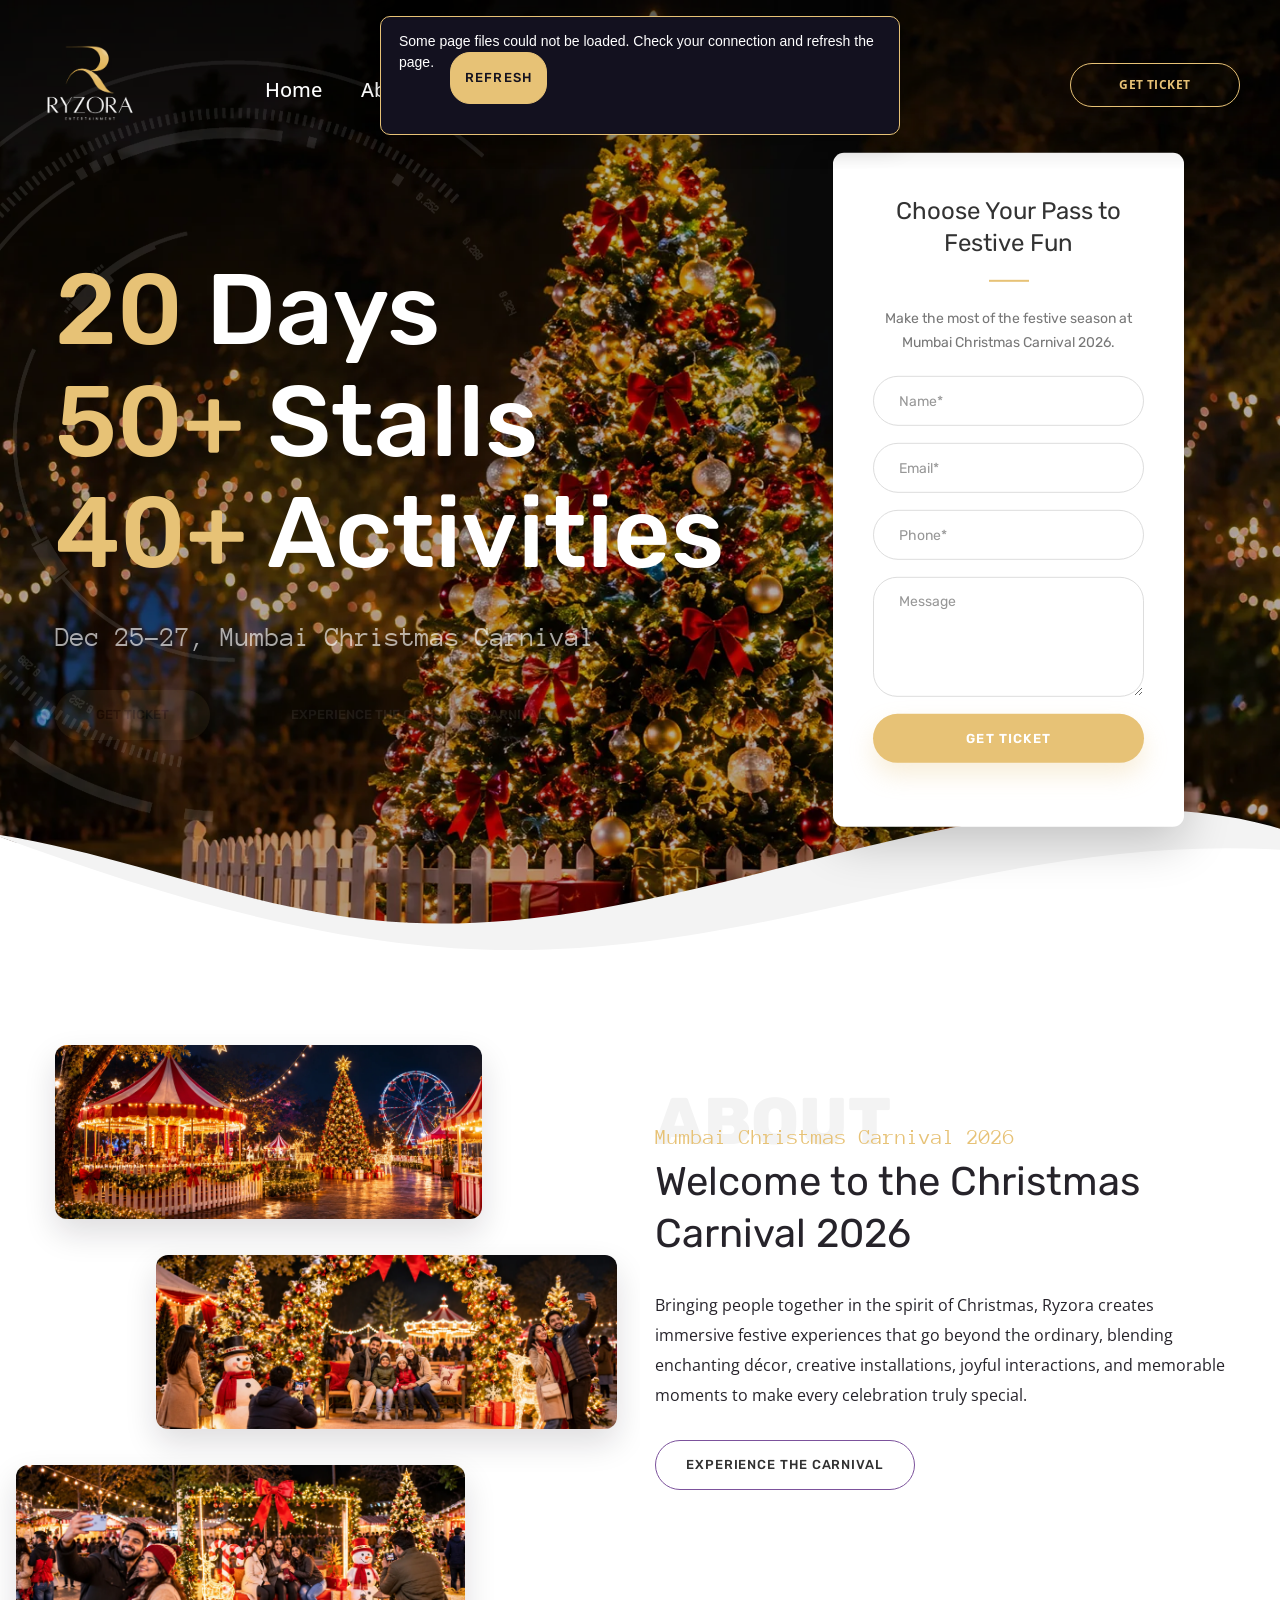
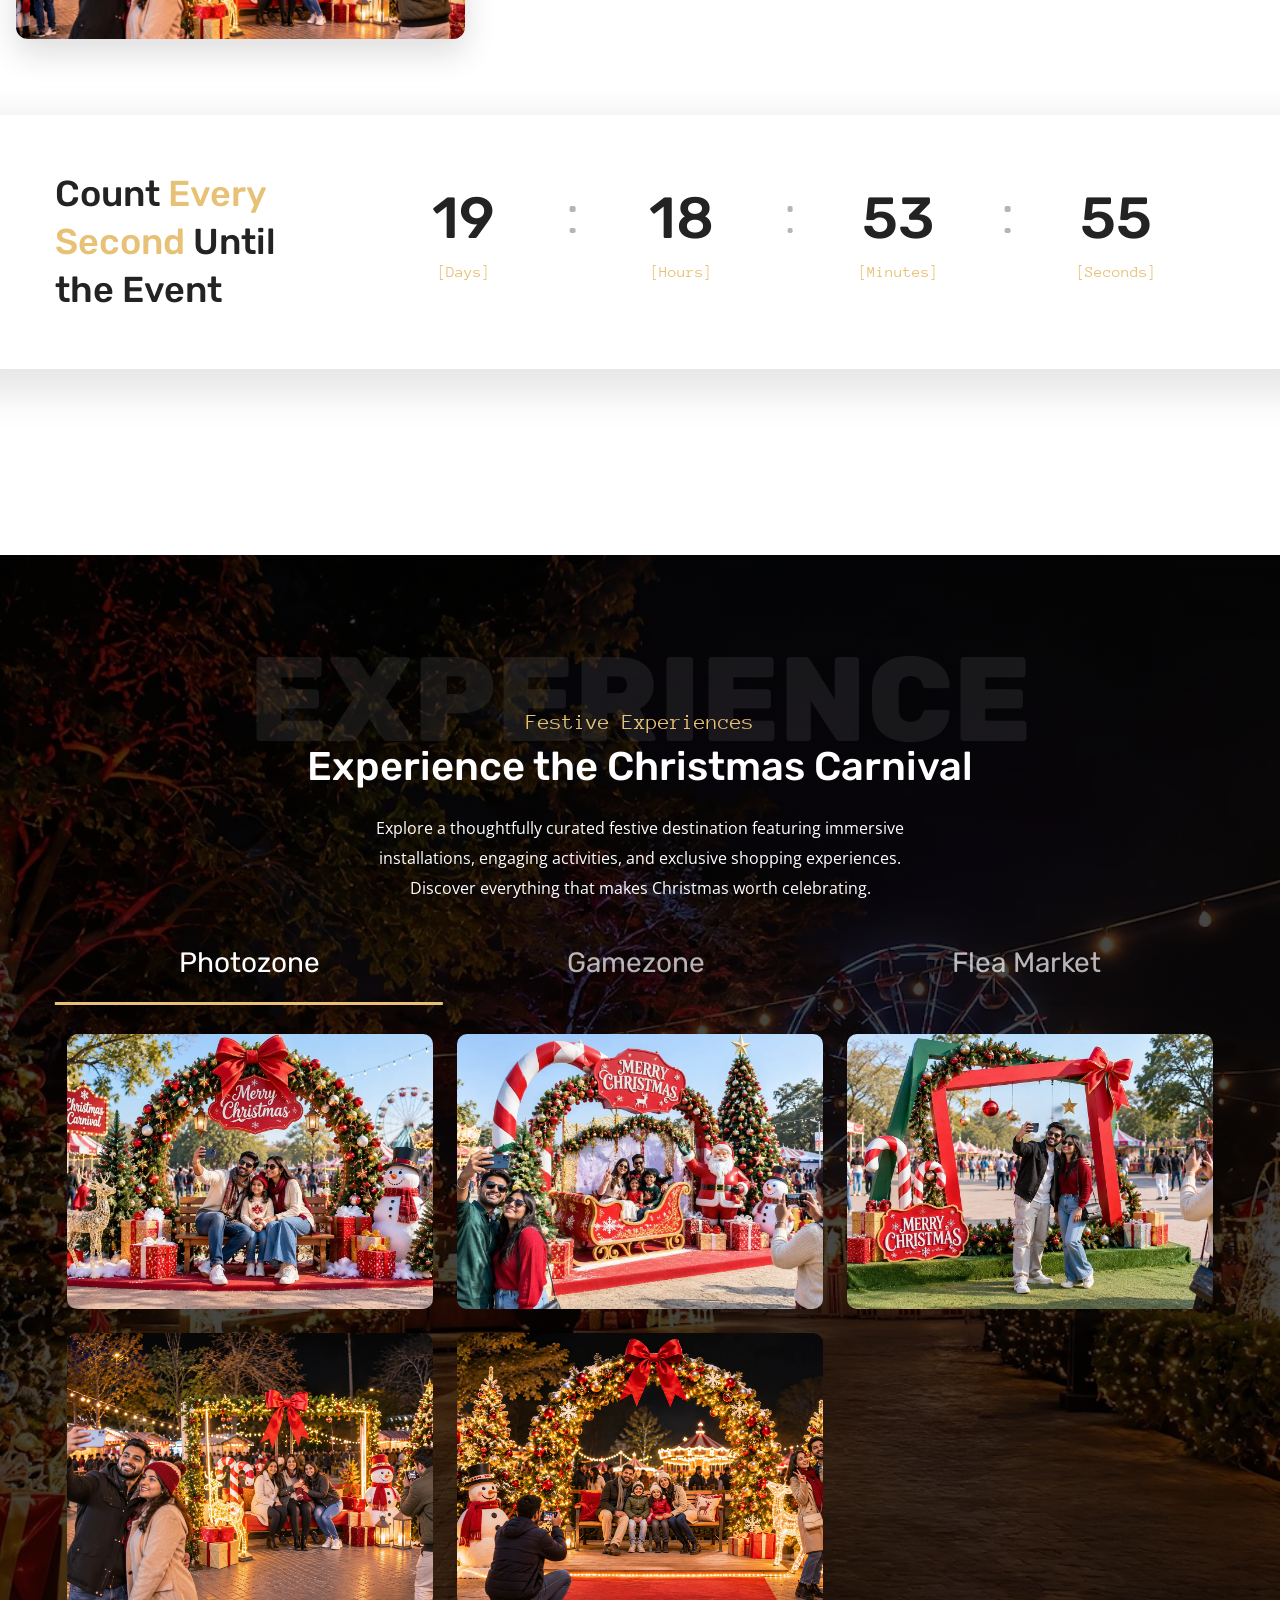
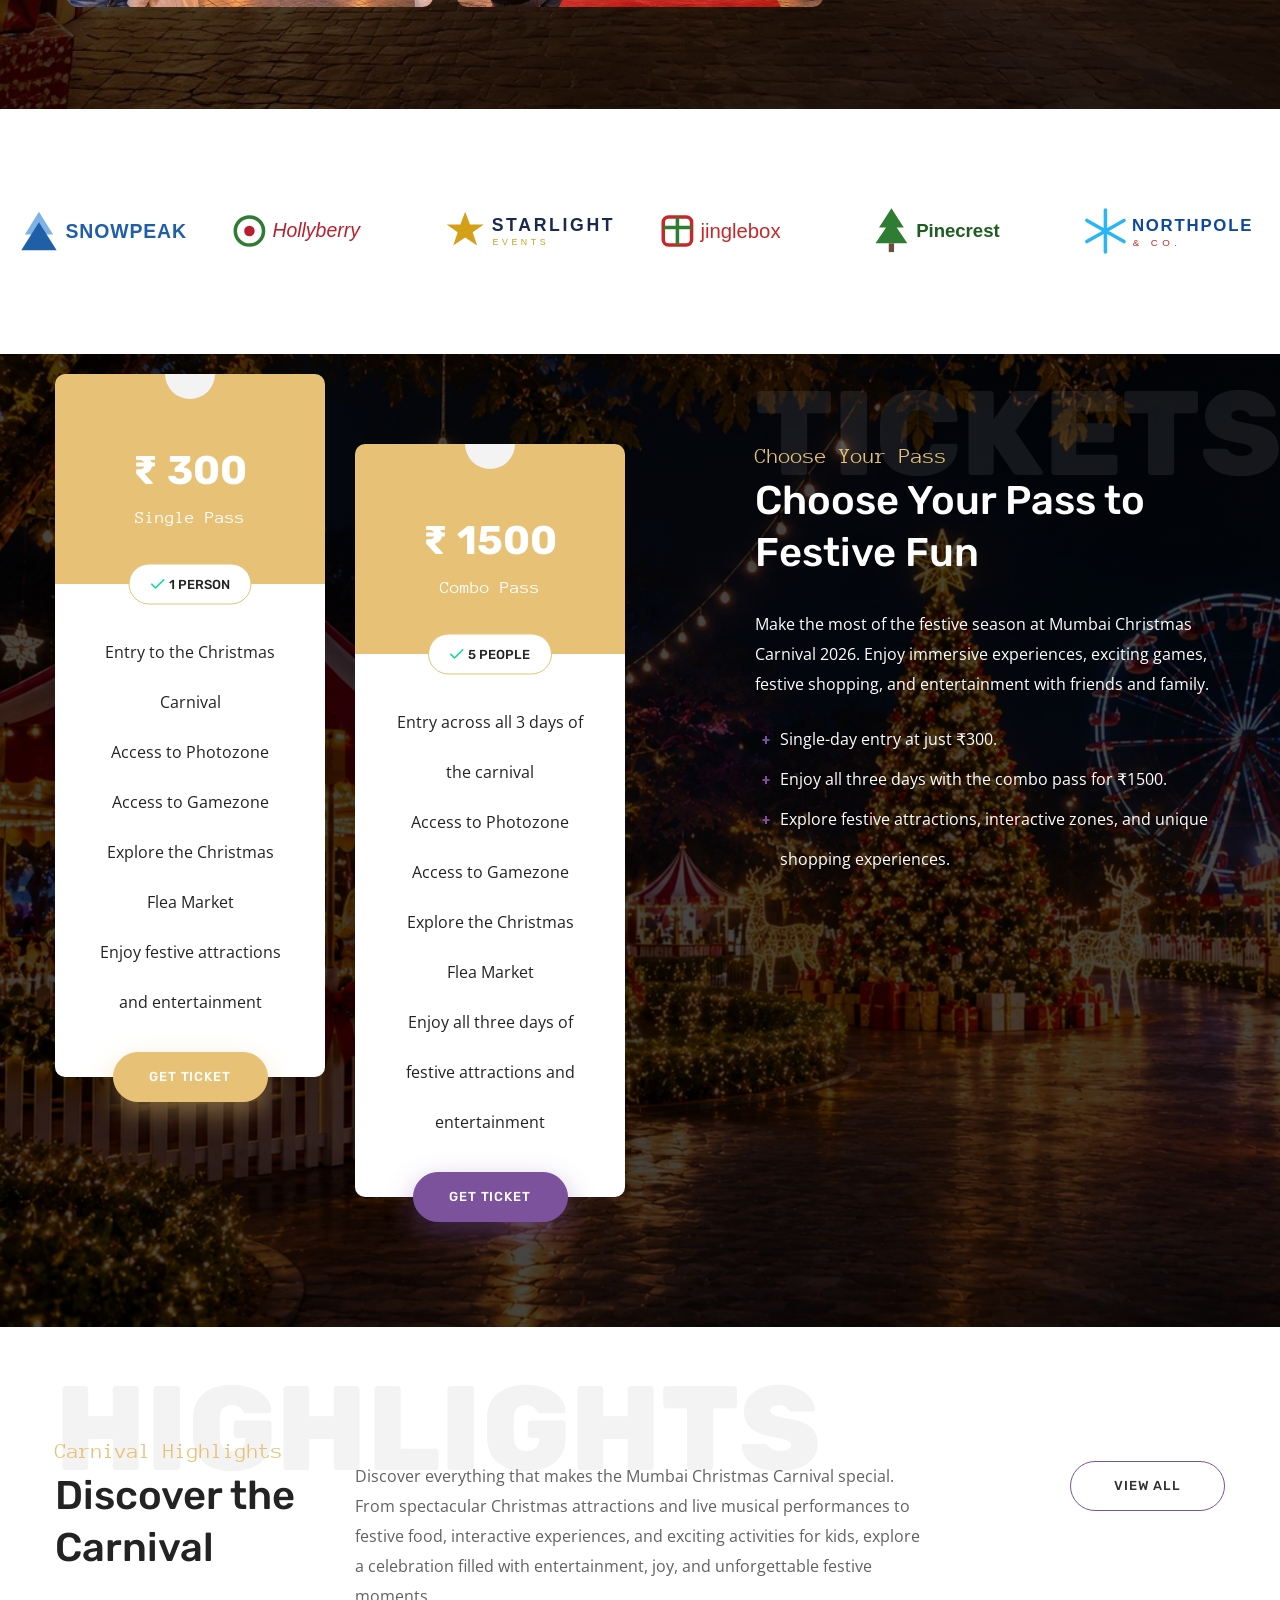
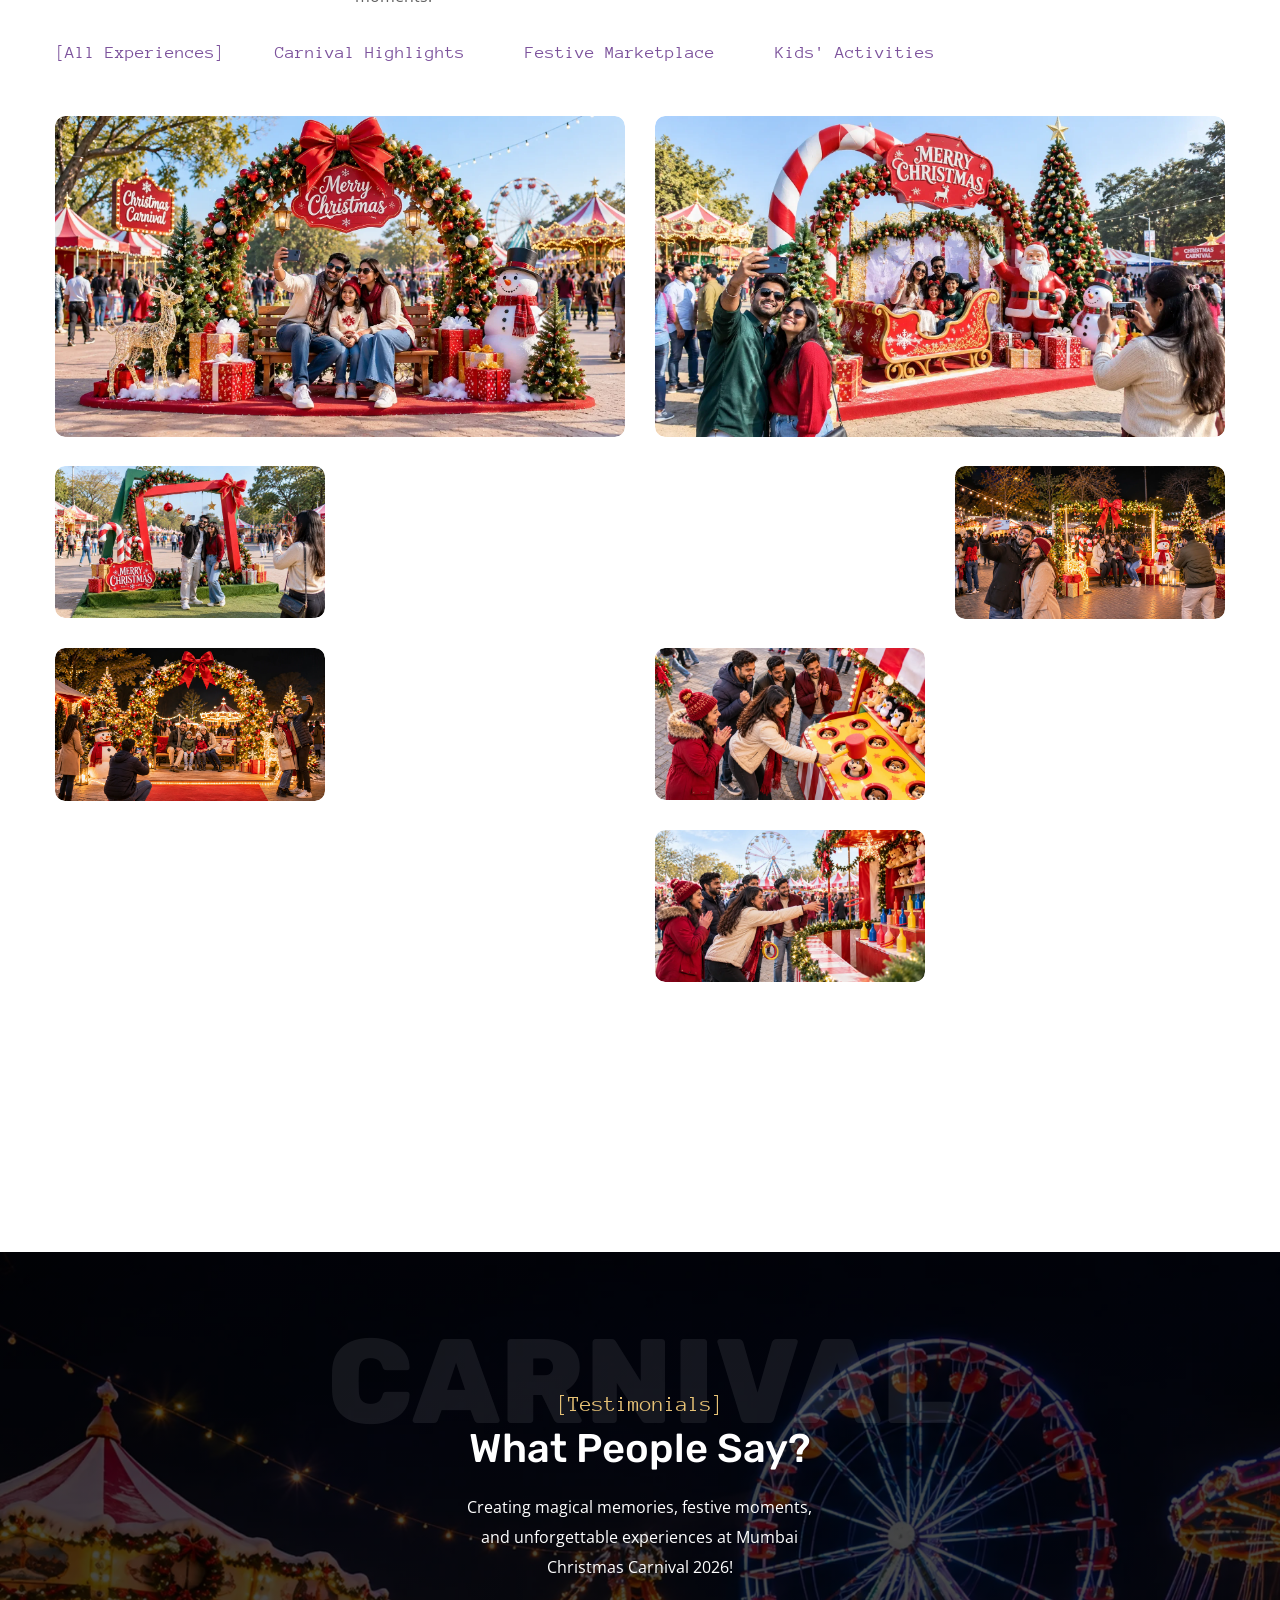
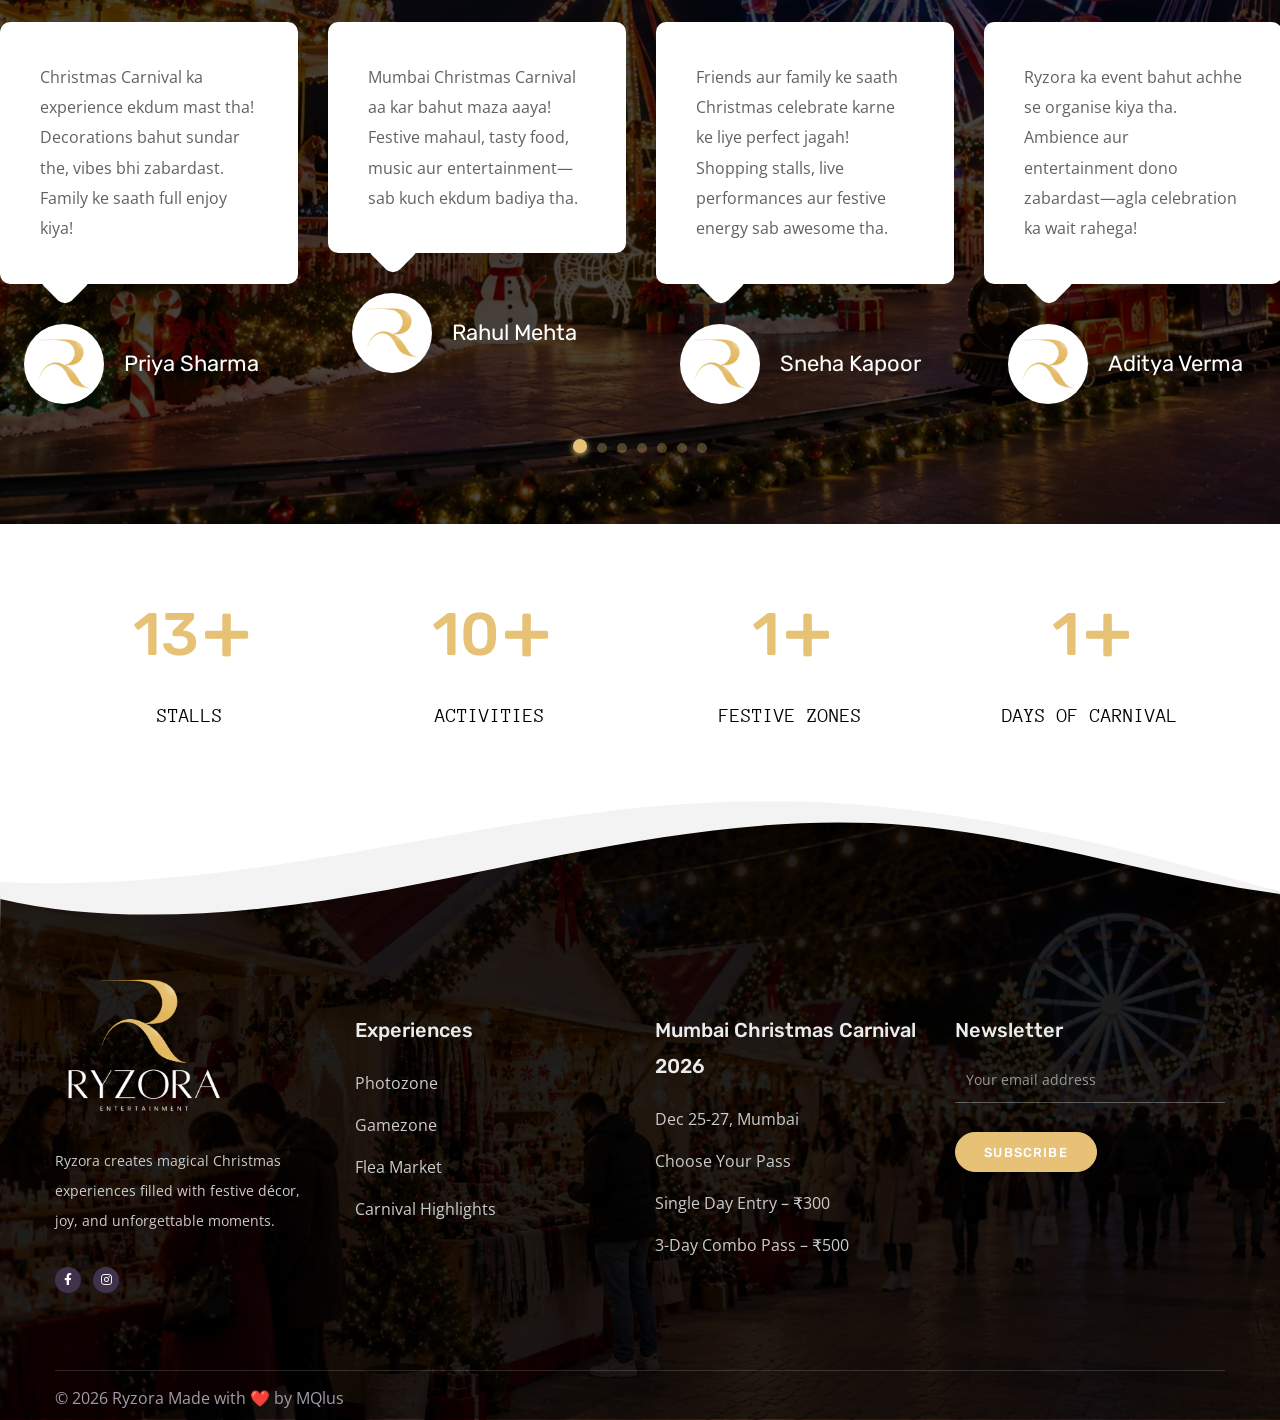
<file: index.html>
<!DOCTYPE html>
<html lang="en-US">

<head>
	<meta charset="UTF-8">
	<meta name="viewport" content="width=device-width, initial-scale=1, maximum-scale=1">
	<meta http-equiv="X-UA-Compatible" content="IE=Edge">
	<title>Ryzora | Mumbai Christmas Carnival 2026</title>
	<link rel="icon" type="image/png" href="assets/photos/logo.png">
	<link rel="apple-touch-icon" href="assets/photos/logo.png">
	<link rel="preconnect" href="https://fonts.googleapis.com">
	<link rel="preconnect" href="https://fonts.gstatic.com" crossorigin>
	<link rel="preload" as="image" href="assets/photos/2026/christmas-carnival/optimized/15.webp" fetchpriority="high">
	<script src="assets/js/page.js?v=e2a9676537e8-gz1"></script>
	<link rel="stylesheet"
		href="https://fonts.googleapis.com/css?family=Open%20Sans:300,400,500,600,700,800,300italic,400italic,500italic,600italic,700italic,800italic%7CRubik:300,400,500,600,700,800,900,300italic,400italic,500italic,600italic,700italic,800italic,900italic%7CAnonymous%20Pro:400,700,400italic,700italic&amp;display=swap&amp;ver=1720439761"
		media="print" id="google-fonts">
	<link rel="preload" as="style" id="main-stylesheet" href="assets/css/style.css?v=cd0cec0dcadb-gz1">
	<noscript>
		<link rel="stylesheet" href="assets/css/style.css?v=cd0cec0dcadb-gz1">
	</noscript>
	<link rel="stylesheet" href="assets/css/header.css?v=960e3b98e59f-gz2">
</head>

<body id="top"
	class="page-template-default page page-id-210 wp-embed-responsive theme-genesisexpo woocommerce-no-js wpb-js-composer js-comp-ver-7.4 vc_responsive">
	<div id="preloader-wrapper" role="status" aria-live="polite">
		<div class="page-skeleton" aria-hidden="true">
			<div class="page-skeleton__header">
				<div class="page-skeleton__logo"></div>
				<div class="page-skeleton__nav"><span></span><span></span><span></span><span></span></div>
				<div class="page-skeleton__button"></div>
			</div>
			<div class="page-skeleton__hero">
				<div class="page-skeleton__line"></div>
				<div class="page-skeleton__line"></div>
				<div class="page-skeleton__line"></div>
			</div>
			<div class="page-skeleton__cards">
				<div class="page-skeleton__card"></div>
				<div class="page-skeleton__card"></div>
				<div class="page-skeleton__card"></div>
			</div>
			<div class="page-load-message">
				<span id="page-load-message">Loading page...</span>
				<button class="page-load-retry" type="button" data-load-retry hidden>Refresh</button>
			</div>
		</div>
	</div>
	<div id="page-load-notice" class="page-load-notice" role="alert" hidden>
		<span data-load-error></span>
		<button type="button" data-load-retry>Refresh</button>
	</div>
	<header class="site-header">
		<div class="site-header__inner">
			<a class="site-header__logo" href="#top" aria-label="Ryzora home">
				<img src="assets/photos/2026/christmas-carnival/ryzora-logo-light-transparent.png"
					data-light-logo="assets/photos/2026/christmas-carnival/ryzora-logo-light-transparent.png"
					data-dark-logo="assets/photos/2026/christmas-carnival/ryzora-logo-dark.png" alt="Ryzora">
			</a>
			<button class="site-header__toggle" type="button" aria-label="Toggle navigation" aria-expanded="false"
				aria-controls="site-navigation">
				<span></span><span></span><span></span>
			</button>
			<nav class="site-header__nav" id="site-navigation" aria-label="Main navigation">
				<ul class="site-header__menu">
					<li><a href="#top">Home</a></li>
					<li><a href="#about">About</a></li>
					<li><a href="#support">Support</a></li>
					<li><a href="#schedule">Experiences</a></li>
					<li><a href="#gallery">Gallery</a></li>
					<li><a href="#footer">Contact</a></li>
				</ul>
			</nav>
			<a class="site-header__ticket" href="#support">Get Ticket</a>
		</div>
	</header>



	<main id="main">
		<div class="wgl-container">
			<div class="row ">
				<div id='main-content' class="wgl_col-12">
					<div class="wpb-content-wrapper">
						<div class="vc_row wpb_row vc_row-fluid add_wave_rev_slider vc_custom_1539606550856">
							<div class="wpb_column vc_column_container vc_col-sm-12">
								<div class="vc_column-inner ">
									<div class="wpb_wrapper">
										<div class="wpb_revslider_element wpb_content_element">
											<!-- START home REVOLUTION SLIDER 6.6.20 -->
											<p class="rs-p-wp-fix"></p>
											<rs-module-wrap id="rev_slider_5_1_wrapper" data-source="gallery"
												style="visibility:hidden;background:transparent;padding:0;margin:0px auto;margin-top:0;margin-bottom:0;">
												<rs-module id="rev_slider_5_1" style="" data-version="6.6.20">
													<rs-slides style="overflow: hidden; position: absolute;">
														<rs-slide style="position: absolute;" data-key="rs-9"
															data-title="Slide" data-anim="adpr:false;">
															<img decoding="async"
																src="assets/vendor/plugins/revslider/public/assets/assets/dummy.png"
																alt="" title="Home 1"
																class="rev-slidebg tp-rs-img rs-lazyload"
																data-lazyload="assets/photos/2026/christmas-carnival/optimized/15.webp"
																data-bg="p:50% 0%;" data-parallax="off" data-no-retina>
															<rs-layer id="slider-5-slide-9-layer-17" class="rs-pxl-2"
																data-type="image" data-rsp_ch="on"
																data-xy="x:l,l,l,c;xo:-211px,-158px,-123px,0;y:t,t,t,m;yo:60px,114px,152px,0;"
																data-text="l:22;a:inherit;"
																data-dim="w:715px,553px,427px,427px;h:762px,590px,456px,456px;"
																data-frame_0="sX:0.9;sY:0.9;tp:600;"
																data-frame_1="tp:600;st:870;sp:1500;sR:870;"
																data-frame_999="o:0;tp:600;st:w;sR:6630;"
																style="z-index:5;"><img fetchpriority="high"
																	decoding="async"
																	src="assets/vendor/plugins/revslider/public/assets/assets/dummy.png"
																	alt="" class="tp-rs-img rs-lazyload" width="715"
																	height="762"
																	data-lazyload="assets/photos/2018/10/rev-slider-04.png"
																	data-no-retina>
															</rs-layer><rs-layer id="slider-5-slide-9-layer-2"
																data-type="text" data-rsp_ch="on"
																data-xy="x:l,l,l,c;xo:15px,15px,15px,0;yo:260px,205px,206px,214px;"
																data-text="w:normal;s:100,60,40,34;l:100,72,45,40;fw:500,500,400,600;a:inherit,left,left,center;"
																data-dim="w:606px,505px,399px,293px;h:109px,auto,auto,71px;"
																data-frame_0="y:50px;tp:600;"
																data-frame_1="tp:600;st:600;sp:1100;sR:600;"
																data-frame_999="o:0;tp:600;st:w;sR:7300;"
																style="z-index:6;font-family:'Rubik';"><span
																	id="event-days" class="wgl-theme-color">3</span>
																Days
															</rs-layer><rs-layer id="slider-5-slide-9-layer-11"
																data-type="text" data-rsp_ch="on"
																data-xy="x:l,l,l,c;xo:15px,15px,15px,0;yo:372px,281px,260px,260px;"
																data-text="w:normal;s:100,60,40,34;l:100,72,45,40;fw:500,500,400,600;a:inherit,left,left,center;"
																data-dim="w:703px,505px,399px,293px;h:110px,auto,auto,71px;"
																data-frame_0="y:50px;tp:600;"
																data-frame_1="tp:600;st:1200;sp:1100;sR:1200;"
																data-frame_999="o:0;tp:600;st:w;sR:6700;"
																style="z-index:7;font-family:'Rubik';"><span
																	class="wgl-theme-color">50+</span> Stalls
															</rs-layer><rs-layer id="slider-5-slide-9-layer-12"
																data-type="text" data-rsp_ch="on"
																data-xy="x:l,l,l,c;xo:15px,15px,15px,0;yo:483px,360px,316px,309px;"
																data-text="w:normal;s:100,60,40,34;l:100,72,45,40;fw:500,500,400,600;a:inherit,left,left,center;"
																data-dim="w:703px,505px,399px,293px;h:110px,auto,auto,71px;"
																data-frame_0="y:50px;tp:600;"
																data-frame_1="tp:600;st:1800;sp:1100;sR:1800;"
																data-frame_999="o:0;tp:600;st:w;sR:6100;"
																style="z-index:8;font-family:'Rubik';"><span
																	class="wgl-theme-color">40+</span> Activities
															</rs-layer><rs-layer id="slider-5-slide-9-layer-3"
																data-type="text" data-rsp_ch="on"
																data-xy="x:l,l,l,c;xo:15px,15px,15px,0;yo:605px,450px,382px,357px;"
																data-text="w:normal;s:28,16,18,16;l:30;a:inherit,left,left,center;"
																data-dim="w:715px,455px,561px,350px;h:auto,auto,auto,62px;"
																data-frame_0="y:50px;tp:600;"
																data-frame_1="tp:600;st:2400;sp:1100;sR:2400;"
																data-frame_999="o:0;tp:600;st:w;sR:5500;"
																style="z-index:9;font-family:'Anonymous Pro';">Dec
																25-27,<br class="hero-mobile-break"> Mumbai Christmas
																Carnival
															</rs-layer><rs-layer id="slider-5-slide-9-layer-15"
																class="rev-btn" data-type="button"
																data-color="rgba(0,0,0,1)"
																data-xy="x:l,l,l,c;xo:15px,15px,15px,0;yo:690px,530px,450px,449px;"
																data-text="s:13;l:24;fw:500;a:center;" data-rsp_bd="off"
																data-margin="r:0,10px,10px,10px;"
																data-padding="t:12;r:40;b:12;l:40;"
																data-border="bos:solid;boc:#e7c276;bow:1,1,1,1;bor:30px,30px,30px,30px;"
																data-frame_0="tp:600;"
																data-frame_1="tp:600;st:2660;sp:1100;sR:2660;"
																data-frame_999="o:0;tp:600;st:w;sR:5240;"
																data-frame_hover="c:#ffffff;bgc:#000000;boc:#000000;bor:30px,30px,30px,30px;bos:solid;bow:1,1,1,1;oX:50;oY:50;sp:0;e:none;"
																style="z-index:10;background-color:#e7c276;font-family:'Rubik';text-transform:uppercase;cursor:pointer;outline:none;box-shadow:none;box-sizing:border-box;-moz-box-sizing:border-box;-webkit-box-sizing:border-box;">Get
																Ticket
															</rs-layer><rs-layer id="slider-5-slide-9-layer-16"
																class="rev-btn" data-type="button"
																data-color="rgba(255,255,255,1)"
																data-xy="xo:210px,235px,235px,-400px;yo:690px,530px,450px,523px;"
																data-text="s:13;l:24;fw:500;a:center;"
																data-vbility="t,t,t,f" data-rsp_bd="off"
																data-padding="t:12;r:40;b:12;l:40;"
																data-border="bos:solid;boc:#000000;bow:1,1,1,1;bor:30px,30px,30px,30px;"
																data-frame_0="tp:600;"
																data-frame_1="tp:600;st:2660;sp:1100;sR:2660;"
																data-frame_999="o:0;tp:600;st:w;sR:5240;"
																data-frame_hover="c:#000000;bgc:#ffffff;boc:#ffffff;bor:30px,30px,30px,30px;bos:solid;bow:1,1,1,1;oX:50;oY:50;sp:0;e:none;"
																style="z-index:11;background-color:#000000;font-family:'Rubik';text-transform:uppercase;cursor:pointer;outline:none;box-shadow:none;box-sizing:border-box;-moz-box-sizing:border-box;-webkit-box-sizing:border-box;">Experience
																the Christmas Carnival
															</rs-layer> </rs-slide>
													</rs-slides>
												</rs-module>

											</rs-module-wrap>
											<!-- END REVOLUTION SLIDER -->
											<div class="event-register-card">
												<h2>Choose Your Pass to Festive Fun</h2>
												<div class="event-register-accent"></div>
												<p>Make the most of the festive season at Mumbai Christmas Carnival
													2026.</p>
												<form action="#" method="get">
													<input type="text" name="name" placeholder="Name*" aria-label="Name"
														required>
													<input type="email" name="email" placeholder="Email*"
														aria-label="Email" required>
													<input type="tel" name="phone" placeholder="Phone*"
														aria-label="Phone" required>
													<textarea name="message" placeholder="Message"
														aria-label="Message"></textarea>
													<button type="submit">Get Ticket</button>
												</form>
											</div>

										</div>
									</div>
								</div>
							</div>
						</div>
						<div class="vc_row wpb_row vc_row-fluid">
							<div class="wpb_column vc_column_container vc_col-sm-12">
								<div class="vc_column-inner ">
									<div class="wpb_wrapper">
										<div class="genesisexpo_module_spacing">
											<div class="spacing_size spacing_size-initial" style="height:30px;"></div>
										</div>
									</div>
								</div>
							</div>
						</div>
						<div id="about"
							class="vc_row wpb_row vc_row-fluid vc_row-o-equal-height vc_row-o-content-middle vc_row-flex about-redesign">
							<div class="wpb_column vc_column_container vc_col-sm-12 vc_col-md-5 about-copy-col">
								<div class="vc_column-inner ">
									<div class="wpb_wrapper">
										<div id=genesisexpo_dbl_6ac7a7f89f4c2
											class="genesisexpo_module_double_headings aleft ">
											<div class="heading_bgtitle"
												style="font-size:66px; line-height:0.25; font-weight:800; ">
												<div class="heading_bgtitle_mobile"
													style="font-size:75px; line-height: 0.25;">About</div>
											</div>
											<div class="heading_subtitle"
												style="font-size:22px; line-height:16px; font-weight:400; ">Mumbai
												Christmas Carnival 2026</div>
											<div class="heading_title"
												style="font-size:40px; line-height:1.3; font-weight:400; ">
												<div class="heading_title_mobile"
													style="font-size:36px; line-height: 1.3;">Welcome to the Christmas
													Carnival 2026</div>
											</div>
										</div>
										<div class="genesisexpo_module_spacing">
											<div class="spacing_size spacing_size-initial" style="height:30px;"></div>
										</div>
										<div class="wpb_text_column wpb_content_element ">
											<div class="wpb_wrapper">
												<p>Bringing people together in the spirit of Christmas, Ryzora creates
													immersive festive experiences that go beyond the ordinary, blending
													enchanting décor, creative installations, joyful interactions, and
													memorable moments to make every celebration truly special.</p>
											</div>
										</div>
										<div class="genesisexpo_module_spacing">
											<div class="spacing_size spacing_size-initial" style="height:30px;"></div>
										</div>
										<div id="genesisexpo_button_6ac7a7f89fbf5"
											class="genesisexpo_module_button wgl_button wgl_button-xl aleft">
											<a href="#schedule"
												style="border-radius:50px; border-width:1px; ">Experience the
												Carnival</a>
										</div>
										<div id="genesisexpo_spacer_6ac7a7f89fcde"
											class="genesisexpo_module_spacing responsive_active">
											<div class="spacing_size spacing_size-initial" style="height:60px;"></div>
											<div class="spacing_size spacing_size-tablet" style="height:35px;"></div>
										</div>
									</div>
								</div>
							</div>
							<div
								class="wpb_column vc_column_container vc_col-sm-12 vc_col-md-offset-1 vc_col-md-6 vc_col-has-fill about-gallery-col">
								<div class="vc_column-inner vc_custom_1539853054854">
									<div class="wpb_wrapper">
										<div class="about-image-stack" aria-label="Carnival moments">
											<img loading="lazy" decoding="async"
												src="assets/photos/2026/christmas-carnival/optimized/2.webp"
												alt="Festive carnival moment">
											<img loading="lazy" decoding="async"
												src="assets/photos/2026/christmas-carnival/optimized/8.webp"
												alt="Visitors at a Christmas photozone">
											<img loading="lazy" decoding="async"
												src="assets/photos/2026/christmas-carnival/optimized/9.webp"
												alt="Families enjoying the carnival">
										</div>
									</div>
								</div>
							</div>
						</div>
						<div
							class="vc_row wpb_row vc_row-fluid box-shadow-1 radius-10 z-index-1 vc_custom_1539240643046 vc_row-has-fill event-countdown-section">
							<div class="wpb_column vc_column_container vc_col-sm-12">
								<div class="vc_column-inner vc_custom_1539240782402">
									<div class="wpb_wrapper">
										<div class="genesisexpo_module_spacing">
											<div class="spacing_size spacing_size-initial" style="height:55px;"></div>
										</div>
										<div
											class="vc_row wpb_row vc_inner vc_row-fluid vc_row-o-equal-height vc_row-o-content-middle vc_row-flex">
											<div
												class="wpb_column vc_column_container vc_col-sm-12 vc_col-md-3 vc_col-has-fill">
												<div class="vc_column-inner vc_custom_1539852390033">
													<div class="wpb_wrapper">
														<div class="genesisexpo_module_text"
															style="font-size:36px;line-height:48px;">
															<div class="text_tablet"
																style="font-size:32px;line-height:42px;">
																<div class="text_mobile"
																	style="font-size:28px;line-height:37px;">
																	<h3><span style="font-weight: 500;"
																			class="genesisexpo_font-weight">Count <span
																				style="color: #e7c276;">Every
																				Second</span> Until the Event</span>
																	</h3>
																</div>
															</div>
														</div>
														<div id="genesisexpo_spacer_6ac7a7f8a1940"
															class="genesisexpo_module_spacing responsive_active">
															<div class="spacing_size spacing_size-initial"
																style="height:0px;"></div>
															<div class="spacing_size spacing_size-tablet"
																style="height:55px;"></div>
														</div>
													</div>
												</div>
											</div>
											<div class="wpb_column vc_column_container vc_col-sm-12 vc_col-md-9">
												<div class="vc_column-inner vc_custom_1539850196013">
													<div class="wpb_wrapper">
														<div id=countdown_6ac7a7f8a1d5e
															class="genesisexpo_module_countdown countdown_size_medium countdown_align_center"
															data-atts="{&quot;format&quot;:&quot;dHMS&quot;,&quot;year&quot;:&quot;2026&quot;,&quot;month&quot;:&quot;12&quot;,&quot;day&quot;:&quot;25&quot;,&quot;hours&quot;:&quot;0&quot;,&quot;minutes&quot;:&quot;0&quot;,&quot;labels&quot;:[&quot;[Years]&quot;,&quot;[Months]&quot;,&quot;[Weeks]&quot;,&quot;[Days]&quot;,&quot;[Hours]&quot;,&quot;[Minutes]&quot;,&quot;[Seconds]&quot;],&quot;labels1&quot;:[&quot;[Year]&quot;,&quot;[Month]&quot;,&quot;[Week]&quot;,&quot;[Day]&quot;,&quot;[Hour]&quot;,&quot;[Minute]&quot;,&quot;[Second]&quot;]}"
															style="color:#e7c276;"></div>
													</div>
												</div>
											</div>
										</div>
										<div id="genesisexpo_spacer_6ac7a7f8a1efa"
											class="genesisexpo_module_spacing responsive_active">
											<div class="spacing_size spacing_size-initial" style="height:55px;"></div>
											<div class="spacing_size spacing_size-tablet" style="height:65px;"></div>
										</div>
									</div>
								</div>
							</div>
						</div>
						<div class="vc_row wpb_row vc_row-fluid">
							<div class="wpb_column vc_column_container vc_col-sm-12">
								<div class="vc_column-inner ">
									<div class="wpb_wrapper">
										<div class="genesisexpo_module_spacing">
											<div class="spacing_size spacing_size-initial" style="height:75px;"></div>
										</div>
									</div>
								</div>
							</div>
						</div>
						<div data-vc-full-width="true" data-vc-full-width-init="false" id="schedule"
							class="vc_row wpb_row vc_row-fluid vc_custom_1539241721582 vc_row-has-fill">
							<div class="wpb_column vc_column_container vc_col-sm-12">
								<div class="vc_column-inner ">
									<div class="wpb_wrapper">
										<div class="genesisexpo_module_spacing">
											<div class="spacing_size spacing_size-initial" style="height:60px;"></div>
										</div>
										<div id=genesisexpo_dbl_6ac7a7f8a2d78
											class="genesisexpo_module_double_headings acenter ">
											<div class="heading_bgtitle"
												style="font-size:120px; line-height:0.25; font-weight:800; color:#ffffff; ">
												<div class="heading_bgtitle_mobile"
													style="font-size:50px; line-height: 0.25;">Experience</div>
											</div>
											<div class="heading_subtitle"
												style="font-size:22px; line-height:16px; font-weight:400; ">Festive
												Experiences</div>
											<div class="heading_title"
												style="font-size:40px; line-height:1.3; font-weight:500; ">Experience
												the Christmas Carnival
											</div>
										</div>
										<div class="genesisexpo_module_spacing">
											<div class="spacing_size spacing_size-initial" style="height:20px;"></div>
										</div>
										<div class="vc_row wpb_row vc_inner vc_row-fluid">
											<div
												class="wpb_column vc_column_container vc_col-sm-12 vc_col-lg-offset-3 vc_col-lg-6 vc_col-md-offset-2 vc_col-md-8">
												<div class="vc_column-inner">
													<div class="wpb_wrapper">
														<div class="wpb_text_column wpb_content_element ">
															<div class="wpb_wrapper">
																<p style="text-align: center;">Explore a thoughtfully
																	curated festive destination featuring immersive
																	installations, engaging activities, and exclusive
																	shopping experiences. Discover everything that makes
																	Christmas worth celebrating.</p>
															</div>
														</div>
													</div>
												</div>
											</div>
										</div>
										<div class="wgl_timetabs">
											<div class="timetabs_headings">
												<div class="wgl_tab" data-tab-id="tab-1539243322591-d2142050-3993">
													<div class="tab_title">Photozone</div>
													<div class="tab_subtitle"></div>
												</div>
												<div class="wgl_tab" data-tab-id="tab-1539243774193-008eb5ff-2d4f">
													<div class="tab_title">Gamezone</div>
													<div class="tab_subtitle"></div>
												</div>
												<div class="wgl_tab" data-tab-id="tab-1539243915493-2b1e8a6f-c355">
													<div class="tab_title">Flea Market</div>
													<div class="tab_subtitle"></div>
												</div>
											</div>
											<div class="timetabs_data">
												<div class="timetab_container"
													data-tab-id="tab-1539243322591-d2142050-3993">
													<div class="timetabs_item">
														<div class="item_img"><img loading="lazy" decoding="async"
																src="assets/photos/Festive%20Experiences/optimized/p1.webp"
																alt="Christmas photozone experience 1"></div>
													</div>
													<div class="timetabs_item">
														<div class="item_img"><img loading="lazy" decoding="async"
																src="assets/photos/Festive%20Experiences/optimized/p2.webp"
																alt="Christmas photozone experience 2"></div>
													</div>
													<div class="timetabs_item">
														<div class="item_img"><img loading="lazy" decoding="async"
																src="assets/photos/Festive%20Experiences/optimized/p3.webp"
																alt="Christmas photozone experience 3"></div>
													</div>
													<div class="timetabs_item">
														<div class="item_img"><img loading="lazy" decoding="async"
																src="assets/photos/Festive%20Experiences/optimized/p4.webp"
																alt="Christmas photozone experience 4"></div>
													</div>
													<div class="timetabs_item">
														<div class="item_img"><img loading="lazy" decoding="async"
																src="assets/photos/Festive%20Experiences/optimized/p5.webp"
																alt="Christmas photozone experience 5"></div>
													</div>
													<div class="timetabs_item">
														<div class="item_img"><img loading="lazy" decoding="async"
																src="assets/photos/Festive%20Experiences/optimized/p6.webp"
																alt="Christmas photozone experience 6"></div>
													</div>
												</div>
												<div class="timetab_container"
													data-tab-id="tab-1539243774193-008eb5ff-2d4f">
													<div class="timetabs_item">
														<div class="item_img"><img loading="lazy" decoding="async"
																src="assets/photos/Festive%20Experiences/optimized/G1.webp"
																alt="Carnival game experience 1"></div>
													</div>
													<div class="timetabs_item">
														<div class="item_img"><img loading="lazy" decoding="async"
																src="assets/photos/Festive%20Experiences/optimized/G2.webp"
																alt="Carnival game experience 2"></div>
													</div>
													<div class="timetabs_item">
														<div class="item_img"><img loading="lazy" decoding="async"
																src="assets/photos/Festive%20Experiences/optimized/G3.webp"
																alt="Carnival game experience 3"></div>
													</div>
													<div class="timetabs_item">
														<div class="item_img"><img loading="lazy" decoding="async"
																src="assets/photos/Festive%20Experiences/optimized/g4.webp"
																alt="Carnival game experience 4"></div>
													</div>
													<div class="timetabs_item">
														<div class="item_img"><img loading="lazy" decoding="async"
																src="assets/photos/Festive%20Experiences/optimized/g5.webp"
																alt="Carnival game experience 5"></div>
													</div>
													<div class="timetabs_item">
														<div class="item_img"><img loading="lazy" decoding="async"
																src="assets/photos/Festive%20Experiences/optimized/g6.webp"
																alt="Carnival game experience 6"></div>
													</div>
												</div>
												<div class="timetab_container"
													data-tab-id="tab-1539243915493-2b1e8a6f-c355">
													<div class="timetabs_item">
														<div class="item_img"><img loading="lazy" decoding="async"
																src="assets/photos/Festive%20Experiences/optimized/m1.webp"
																alt="Flea market experience 1"></div>
													</div>
													<div class="timetabs_item">
														<div class="item_img"><img loading="lazy" decoding="async"
																src="assets/photos/Festive%20Experiences/optimized/m2.webp"
																alt="Flea market experience 2"></div>
													</div>
													<div class="timetabs_item">
														<div class="item_img"><img loading="lazy" decoding="async"
																src="assets/photos/Festive%20Experiences/optimized/m3.webp"
																alt="Flea market experience 3"></div>
													</div>
													<div class="timetabs_item">
														<div class="item_img"><img loading="lazy" decoding="async"
																src="assets/photos/Festive%20Experiences/optimized/m4.webp"
																alt="Flea market experience 4"></div>
													</div>
													<div class="timetabs_item">
														<div class="item_img"><img loading="lazy" decoding="async"
																src="assets/photos/Festive%20Experiences/optimized/m5.webp"
																alt="Flea market experience 5"></div>
													</div>
													<div class="timetabs_item">
														<div class="item_img"><img loading="lazy" decoding="async"
																src="assets/photos/Festive%20Experiences/optimized/m6.webp"
																alt="Flea market experience 6"></div>
													</div>
												</div>
											</div>
										</div>
										<div class="genesisexpo_module_spacing">
											<div class="spacing_size spacing_size-initial" style="height:60px;"></div>
										</div>
									</div>
								</div>
							</div>
						</div>
						<div class="vc_row-full-width vc_clearfix"></div>
						<div data-vc-full-width="true" data-vc-full-width-init="false" data-vc-stretch-content="true"
							class="vc_row wpb_row vc_row-fluid vc_custom_1539244990358 vc_row-has-fill">
							<div class="wpb_column vc_column_container vc_col-sm-12">
								<div class="vc_column-inner ">
									<div class="wpb_wrapper">
										<div class="genesisexpo_module_spacing">
											<div class="spacing_size spacing_size-initial" style="height:45px;"></div>
										</div>
										<div
											class="genesisexpo_module_clients clearfix item_anim-zoom carousel-enabled">
											<div id=genesisexpo_carousel_6ac7a7f8ab928
												class="genesisexpo_module_carousel pag_align_center">
												<div class="genesisexpo_carousel_slick"
													data-slick='{"slidesToShow":6,"slidesToScroll":1,"infinite":true,"autoplay":true,"autoplaySpeed":"3000","speed":300,"arrows":false,"dots":false,"adaptiveHeight":false,"responsive":[{"breakpoint":1201,"settings":{"slidesToShow":5,"slidesToScroll":1}},{"breakpoint":992,"settings":{"slidesToShow":3,"slidesToScroll":1}},{"breakpoint":768,"settings":{"slidesToShow":2,"slidesToScroll":1}}]}'>
													<div class="clients_image"><img decoding="async" class="main_image"
															src="assets/photos/2026/brands/brand-1.svg"
															alt="Snowpeak logo" width="230" height="80" /></div>
													<div class="clients_image"><img decoding="async" class="main_image"
															src="assets/photos/2026/brands/brand-2.svg"
															alt="Hollyberry logo" width="230" height="80" /></div>
													<div class="clients_image"><img decoding="async" class="main_image"
															src="assets/photos/2026/brands/brand-3.svg"
															alt="Starlight logo" width="230" height="80" /></div>
													<div class="clients_image"><img decoding="async" class="main_image"
															src="assets/photos/2026/brands/brand-4.svg"
															alt="Jinglebox logo" width="230" height="80" /></div>
													<div class="clients_image"><img decoding="async" class="main_image"
															src="assets/photos/2026/brands/brand-5.svg"
															alt="Pinecrest logo" width="230" height="80" /></div>
													<div class="clients_image"><img decoding="async" class="main_image"
															src="assets/photos/2026/brands/brand-6.svg"
															alt="Northpole logo" width="230" height="80" /></div>
												</div>
											</div>
										</div>
										<div class="genesisexpo_module_spacing">
											<div class="spacing_size spacing_size-initial" style="height:55px;"></div>
										</div>
									</div>
								</div>
							</div>
						</div>
						<div class="vc_row-full-width vc_clearfix"></div>
						<div data-vc-full-width="true" data-vc-full-width-init="false"
							class="vc_row wpb_row vc_row-fluid vc_custom_1539258926219 vc_row-has-fill">
							<div class="wpb_column vc_column_container vc_col-sm-12">
								<div id="tickets" class="vc_column-inner vc_custom_1539252179279">
									<div class="wpb_wrapper">
										<div class="vc_row wpb_row vc_inner vc_row-fluid">
											<div class="wpb_column vc_column_container vc_col-sm-6 vc_col-lg-3">
												<div class="vc_column-inner">
													<div class="wpb_wrapper">
														<div class="genesisexpo_module_pricing_plan">
															<div class="pricing_plan_wrap">
																<div class="pricing_header">
																	<div class="pricing_punch"
																		style="background-color:#f3f3f3;"></div>
																	<div class="pricing_price_wrap"><span
																			class="pricing_cur">₹</span>
																		<div class="pricing_price">300</div>
																		<div class="pricing_desc">Single Pass</div>
																	</div>
																	<div class="pricing_title-wrapper">
																		<h4 class="pricing_title"><i
																				class="flaticon-check-2"
																				style="color: #0add9a"></i>1 PERSON</h4>
																	</div>
																</div>
																<div class="pricing_content">
																	<ul>
																		<li><span>Entry to the Christmas Carnival</span>
																		</li>
																		<li><span>Access to Photozone</span></li>
																		<li><span>Access to Gamezone</span></li>
																		<li><span>Explore the Christmas Flea
																				Market</span></li>
																		<li><span>Enjoy festive attractions and
																				entertainment</span></li>
																	</ul>
																</div>
																<div class="pricing_footer">
																	<div id="genesisexpo_button_6ac7a7f8d2b3a"
																		class="genesisexpo_module_button wgl_button wgl_button-xl wgl_button-full acenter">
																		<a href="#"
																			style="border-radius:50px; border-width:1px; ">GET
																			TICKET</a>
																	</div>
																</div>
															</div>
														</div>
													</div>
												</div>
											</div>
											<div class="wpb_column vc_column_container vc_col-sm-6 vc_col-lg-3">
												<div class="vc_column-inner">
													<div class="wpb_wrapper">
														<div id="genesisexpo_spacer_6ac7a7f8d2e24"
															class="genesisexpo_module_spacing responsive_active">
															<div class="spacing_size spacing_size-initial"
																style="height:70px;"></div>
															<div class="spacing_size spacing_size-desktops"
																style="height:0px;"></div>
														</div>
														<div id="support" class="genesisexpo_module_pricing_plan">
															<div class="pricing_plan_wrap">
																<div class="pricing_header">
																	<div class="pricing_punch"
																		style="background-color:#f3f3f3;"></div>
																	<div class="pricing_price_wrap"><span
																			class="pricing_cur">₹</span>
																		<div class="pricing_price">1500</div>
																		<div class="pricing_desc">Combo Pass</div>
																	</div>
																	<div class="pricing_title-wrapper">
																		<h4 class="pricing_title"><i
																				class="flaticon-check-2"
																				style="color: #0add9a"></i>5
																			PEOPLE</h4>
																	</div>
																</div>
																<div class="pricing_content">
																	<ul>
																		<li><span>Entry across all 3 days of the
																				carnival</span></li>
																		<li><span>Access to Photozone</span></li>
																		<li><span>Access to Gamezone</span></li>
																		<li><span>Explore the Christmas Flea
																				Market</span></li>
																		<li><span>Enjoy all three days of festive
																				attractions and entertainment</span>
																		</li>
																	</ul>
																</div>
																<div class="pricing_footer">
																	<div id="genesisexpo_button_6ac7a7f8d3318"
																		class="genesisexpo_module_button wgl_button wgl_button-xl wgl_button-full acenter">
																		<a href="#"
																			style="border-radius:50px; border-width:1px; ">GET
																			TICKET</a>
																	</div>
																</div>
															</div>
														</div>
													</div>
												</div>
											</div>
											<div
												class="wpb_column vc_column_container vc_col-sm-12 vc_col-lg-offset-1 vc_col-lg-5 tickets-copy-col">
												<div class="vc_column-inner">
													<div class="wpb_wrapper">
														<div class="genesisexpo_module_spacing">
															<div class="spacing_size spacing_size-initial"
																style="height:30px;"></div>
														</div>
														<div id=genesisexpo_dbl_6ac7a7f8d3711
															class="genesisexpo_module_double_headings aleft ">
															<div class="heading_bgtitle"
																style="font-size:120px; line-height:0.25; font-weight:800; color:#ffffff; ">
																<div class="heading_bgtitle_mobile"
																	style="font-size:63px; line-height: 0.25;">Tickets
																</div>
															</div>
															<div class="heading_subtitle"
																style="font-size:22px; line-height:16px; font-weight:400; ">
																Choose Your Pass</div>
															<div class="heading_title"
																style="font-size:40px; line-height:1.3; font-weight:500; ">
																Choose Your Pass to Festive Fun</div>
														</div>
														<div class="genesisexpo_module_spacing">
															<div class="spacing_size spacing_size-initial"
																style="height:30px;"></div>
														</div>
														<div class="wpb_text_column wpb_content_element ">
															<div class="wpb_wrapper">
																<p>Make the most of the festive season at Mumbai
																	Christmas Carnival 2026. Enjoy immersive
																	experiences, exciting games, festive shopping, and
																	entertainment with friends and family.</p>
																<ul class="genesisexpo_plus">
																	<li>Single-day entry at just ₹300.</li>
																	<li>Enjoy all three days with the combo pass for
																		₹1500.</li>
																	<li>Explore festive attractions, interactive zones,
																		and unique shopping experiences.</li>
																</ul>
															</div>
														</div>
													</div>
												</div>
											</div>
										</div>
										<div id="genesisexpo_spacer_6ac7a7f8d3b46"
											class="genesisexpo_module_spacing responsive_active">
											<div class="spacing_size spacing_size-initial" style="height:50px;"></div>
											<div class="spacing_size spacing_size-desktops" style="height:90px;"></div>
										</div>
									</div>
								</div>
							</div>
						</div>
						<div class="vc_row-full-width vc_clearfix"></div>
						<div class="vc_row wpb_row vc_row-fluid carnival-highlights-section">
							<div class="wpb_column vc_column_container vc_col-sm-12 vc_col-md-3">
								<div class="vc_column-inner vc_custom_1539783183128">
									<div class="wpb_wrapper">
										<div id=genesisexpo_dbl_6ac7a7f8d40a5
											class="genesisexpo_module_double_headings aleft ">
											<div class="heading_bgtitle"
												style="font-size:120px; line-height:0.25; font-weight:800; ">
												<div class="heading_bgtitle_mobile"
													style="font-size:60px; line-height: 0.25;">Highlights</div>
											</div>
											<div class="heading_subtitle"
												style="font-size:22px; line-height:16px; font-weight:400; ">Carnival
												Highlights</div>
											<div class="heading_title"
												style="font-size:40px; line-height:1.3; font-weight:500; ">Discover the
												Carnival</div>
										</div>
									</div>
								</div>
							</div>
							<div class="wpb_column vc_column_container vc_col-sm-12 vc_col-lg-6 vc_col-md-7">
								<div class="vc_column-inner vc_custom_1539781469729">
									<div class="wpb_wrapper">
										<div id="genesisexpo_spacer_6ac7a7f8d4388"
											class="genesisexpo_module_spacing responsive_active">
											<div class="spacing_size spacing_size-initial" style="height:82px;"></div>
											<div class="spacing_size spacing_size-desktops" style="height:22px;"></div>
										</div>
										<div class="wpb_text_column wpb_content_element ">
											<div class="wpb_wrapper">
												<p>Discover everything that makes the Mumbai Christmas Carnival special.
													From spectacular Christmas attractions and live musical performances
													to festive food, interactive experiences, and exciting activities
													for kids, explore a celebration filled with entertainment, joy, and
													unforgettable festive moments.</p>
											</div>
										</div>
									</div>
								</div>
							</div>
							<div class="wpb_column vc_column_container vc_col-sm-12 vc_col-lg-offset-1 vc_col-md-2">
								<div class="vc_column-inner vc_custom_1539781728461">
									<div class="wpb_wrapper">
										<div id="genesisexpo_spacer_6ac7a7f8d469b"
											class="genesisexpo_module_spacing responsive_active">
											<div class="spacing_size spacing_size-initial" style="height:82px;"></div>
											<div class="spacing_size spacing_size-desktops" style="height:31px;"></div>
										</div>
										<div id="genesisexpo_button_6ac7a7f8d48c4"
											class="genesisexpo_module_button wgl_button wgl_button-xl aright">
											<a href="#gallery" style="border-radius:50px; border-width:1px; ">VIEW
												ALL</a>
										</div>
									</div>
								</div>
							</div>
						</div>
						<div class="vc_row wpb_row vc_row-fluid">
							<div class="wpb_column vc_column_container vc_col-sm-12">
								<div class="vc_column-inner ">
									<div class="wpb_wrapper">
										<div class="genesisexpo_module_spacing">
											<div class="spacing_size spacing_size-initial" style="height:24px;"></div>
										</div>
										<section id="gallery" class="wgl_cpt_section">
											<div class="wgl_portfolio_list" id="portfolio_module_6ac7a7f8d75bf">
												<div
													class="wgl_portfolio_list__filter isotope-filter filter_def filter-left">
													<a href="#" data-filter=".item" class="active">All Experiences<span
															class="number_filter"></span></a><a href="#"
														data-filter=".carnival-highlights">Carnival Highlights<span
															class="number_filter"></span></a><a href="#"
														data-filter=".festive-marketplace">Festive Marketplace<span
															class="number_filter"></span></a><a href="#"
														data-filter=".kids-activities">Kids&#039; Activities<span
															class="number_filter"></span></a>
												</div>
												<div class="wgl_portfolio_list-container container-grid row isotope portfolio_columns-3"
													style="margin-right:-15px; margin-left:-15px; margin-bottom:-30px;">
													<div class="wgl_portfolio_list-item-size" style="width:25%;"></div>
													<article
														class="wgl_portfolio_list-item item wgl_col-6 carnival-highlights"
														style="padding-right:15px; padding-left:15px; padding-bottom:30px">
														<div
															class="wgl_portfolio_item-wrapper inside_image h_align_left default_animation overlay_gap">
															<div class="wgl_portfolio_item-image"><img loading="lazy"
																	decoding="async"
																	src="assets/photos/Festive%20Experiences/optimized/p1.webp"
																	alt="Carnival photozone portrait experience"></div>
															<div class="wgl_portfolio_item-description"><span
																	class='swipebox_icon'></span><span
																	class="full_link"><a
																		href='assets/photos/Festive%20Experiences/optimized/p1.webp'
																		class='swipebox'></a></span></div>
															<div class="overlay"></div>
														</div>
													</article>
													<article
														class="wgl_portfolio_list-item item wgl_col-6 carnival-highlights"
														style="padding-right:15px; padding-left:15px; padding-bottom:30px">
														<div
															class="wgl_portfolio_item-wrapper inside_image h_align_left default_animation overlay_gap">
															<div class="wgl_portfolio_item-image"><img loading="lazy"
																	decoding="async"
																	src="assets/photos/Festive%20Experiences/optimized/p2.webp"
																	alt="Festive carnival photozone experience">
															</div>
															<div class="wgl_portfolio_item-description"><span
																	class='swipebox_icon'></span><span
																	class="full_link"><a
																		href='assets/photos/Festive%20Experiences/optimized/p2.webp'
																		class='swipebox'></a></span></div>
															<div class="overlay"></div>
														</div>
													</article>
													<article
														class="wgl_portfolio_list-item item wgl_col-3 carnival-highlights"
														style="padding-right:15px; padding-left:15px; padding-bottom:30px">
														<div
															class="wgl_portfolio_item-wrapper inside_image h_align_left default_animation overlay_gap">
															<div class="wgl_portfolio_item-image"><img loading="lazy"
																	decoding="async"
																	src="assets/photos/Festive%20Experiences/optimized/p3.webp"
																	alt="Christmas photo shoot setup"></div>
															<div class="wgl_portfolio_item-description"><span
																	class='swipebox_icon'></span><span
																	class="full_link"><a
																		href='assets/photos/Festive%20Experiences/optimized/p3.webp'
																		class='swipebox'></a></span></div>
															<div class="overlay"></div>
														</div>
													</article>
													<article
														class="wgl_portfolio_list-item item wgl_col-3 festive-marketplace"
														style="padding-right:15px; padding-left:15px; padding-bottom:30px">
														<div
															class="wgl_portfolio_item-wrapper inside_image h_align_left default_animation overlay_gap">
															<div class="wgl_portfolio_item-image"><img loading="lazy"
																	decoding="async"
																	src="assets/photos/Festive%20Experiences/optimized/m1.webp"
																	alt="Festive marketplace display"></div>
															<div class="wgl_portfolio_item-description"><span
																	class='swipebox_icon'></span><span
																	class="full_link"><a
																		href='assets/photos/Festive%20Experiences/optimized/m1.webp'
																		class='swipebox'></a></span></div>
															<div class="overlay"></div>
														</div>
													</article>
													<article
														class="wgl_portfolio_list-item item wgl_col-3 festive-marketplace"
														style="padding-right:15px; padding-left:15px; padding-bottom:30px">
														<div
															class="wgl_portfolio_item-wrapper inside_image h_align_left default_animation overlay_gap">
															<div class="wgl_portfolio_item-image"><img loading="lazy"
																	decoding="async"
																	src="assets/photos/Festive%20Experiences/optimized/m2.webp"
																	alt="Christmas marketplace stalls"></div>
															<div class="wgl_portfolio_item-description"><span
																	class="swipebox_icon"></span><span
																	class="full_link"><a
																		href="assets/photos/Festive%20Experiences/optimized/m2.webp"
																		class="swipebox"></a></span></div>
															<div class="overlay"></div>
														</div>
													</article>
													<article
														class="wgl_portfolio_list-item item wgl_col-3 carnival-highlights"
														style="padding-right:15px; padding-left:15px; padding-bottom:30px">
														<div
															class="wgl_portfolio_item-wrapper inside_image h_align_left default_animation overlay_gap">
															<div class="wgl_portfolio_item-image"><img loading="lazy"
																	decoding="async"
																	src="assets/photos/Festive%20Experiences/optimized/p4.webp"
																	alt="Carnival photozone portrait backdrop"></div>
															<div class="wgl_portfolio_item-description"><span
																	class="swipebox_icon"></span><span
																	class="full_link"><a
																		href="assets/photos/Festive%20Experiences/optimized/p4.webp"
																		class="swipebox"></a></span></div>
															<div class="overlay"></div>
														</div>
													</article>
													<article
														class="wgl_portfolio_list-item item wgl_col-3 carnival-highlights"
														style="padding-right:15px; padding-left:15px; padding-bottom:30px">
														<div
															class="wgl_portfolio_item-wrapper inside_image h_align_left default_animation overlay_gap">
															<div class="wgl_portfolio_item-image"><img loading="lazy"
																	decoding="async"
																	src="assets/photos/Festive%20Experiences/optimized/p5.webp"
																	alt="Christmas carnival photo shoot"></div>
															<div class="wgl_portfolio_item-description"><span
																	class="swipebox_icon"></span><span
																	class="full_link"><a
																		href="assets/photos/Festive%20Experiences/optimized/p5.webp"
																		class="swipebox"></a></span></div>
															<div class="overlay"></div>
														</div>
													</article>
													<article
														class="wgl_portfolio_list-item item wgl_col-3 kids-activities"
														style="padding-right:15px; padding-left:15px; padding-bottom:30px">
														<div
															class="wgl_portfolio_item-wrapper inside_image h_align_left default_animation overlay_gap">
															<div class="wgl_portfolio_item-image"><img loading="lazy"
																	decoding="async"
																	src="assets/photos/Festive%20Experiences/optimized/G1.webp"
																	alt="Kids enjoying a carnival game">
															</div>
															<div class="wgl_portfolio_item-description"><span
																	class="swipebox_icon"></span><span
																	class="full_link"><a
																		href="assets/photos/Festive%20Experiences/optimized/G1.webp"
																		class="swipebox"></a></span></div>
															<div class="overlay"></div>
														</div>
													</article>
													<article
														class="wgl_portfolio_list-item item wgl_col-3 kids-activities"
														style="padding-right:15px; padding-left:15px; padding-bottom:30px">
														<div
															class="wgl_portfolio_item-wrapper inside_image h_align_left default_animation overlay_gap">
															<div class="wgl_portfolio_item-image"><img loading="lazy"
																	decoding="async"
																	src="assets/photos/Festive%20Experiences/optimized/G2.webp"
																	alt="Kids playing a carnival game"></div>
															<div class="wgl_portfolio_item-description"><span
																	class="swipebox_icon"></span><span
																	class="full_link"><a
																		href="assets/photos/Festive%20Experiences/optimized/G2.webp"
																		class="swipebox"></a></span></div>
															<div class="overlay"></div>
														</div>
													</article>
													<article
														class="wgl_portfolio_list-item item wgl_col-3 kids-activities"
														style="padding-right:15px; padding-left:15px; padding-bottom:30px">
														<div
															class="wgl_portfolio_item-wrapper inside_image h_align_left default_animation overlay_gap">
															<div class="wgl_portfolio_item-image"><img loading="lazy"
																	decoding="async"
																	src="assets/photos/Festive%20Experiences/optimized/G3.webp"
																	alt="Interactive kids carnival game"></div>
															<div class="wgl_portfolio_item-description"><span
																	class="swipebox_icon"></span><span
																	class="full_link"><a
																		href="assets/photos/Festive%20Experiences/optimized/G3.webp"
																		class="swipebox"></a></span></div>
															<div class="overlay"></div>
														</div>
													</article>
													<article
														class="wgl_portfolio_list-item item wgl_col-3 kids-activities"
														style="padding-right:15px; padding-left:15px; padding-bottom:30px">
														<div
															class="wgl_portfolio_item-wrapper inside_image h_align_left default_animation overlay_gap">
															<div class="wgl_portfolio_item-image"><img loading="lazy"
																	decoding="async"
																	src="assets/photos/Festive%20Experiences/optimized/g4.webp"
																	alt="Children playing at the carnival"></div>
															<div class="wgl_portfolio_item-description"><span
																	class="swipebox_icon"></span><span
																	class="full_link"><a
																		href="assets/photos/Festive%20Experiences/optimized/g4.webp"
																		class="swipebox"></a></span></div>
															<div class="overlay"></div>
														</div>
													</article>
													<article
														class="wgl_portfolio_list-item item wgl_col-3 festive-marketplace"
														style="padding-right:15px; padding-left:15px; padding-bottom:30px">
														<div
															class="wgl_portfolio_item-wrapper inside_image h_align_left default_animation overlay_gap">
															<div class="wgl_portfolio_item-image"><img loading="lazy"
																	decoding="async"
																	src="assets/photos/Festive%20Experiences/optimized/m3.webp"
																	alt="Christmas market walkway"></div>
															<div class="wgl_portfolio_item-description"><span
																	class="swipebox_icon"></span><span
																	class="full_link"><a
																		href="assets/photos/Festive%20Experiences/optimized/m3.webp"
																		class="swipebox"></a></span></div>
															<div class="overlay"></div>
														</div>
													</article>
													<article
														class="wgl_portfolio_list-item item wgl_col-3 festive-marketplace"
														style="padding-right:15px; padding-left:15px; padding-bottom:30px">
														<div
															class="wgl_portfolio_item-wrapper inside_image h_align_left default_animation overlay_gap">
															<div class="wgl_portfolio_item-image"><img loading="lazy"
																	decoding="async"
																	src="assets/photos/Festive%20Experiences/optimized/m4.webp"
																	alt="Festive food and shopping stalls"></div>
															<div class="wgl_portfolio_item-description"><span
																	class="swipebox_icon"></span><span
																	class="full_link"><a
																		href="assets/photos/Festive%20Experiences/optimized/m4.webp"
																		class="swipebox"></a></span></div>
															<div class="overlay"></div>
														</div>
													</article>
													<article
														class="wgl_portfolio_list-item item wgl_col-3 carnival-highlights"
														style="padding-right:15px; padding-left:15px; padding-bottom:30px">
														<div
															class="wgl_portfolio_item-wrapper inside_image h_align_left default_animation overlay_gap">
															<div class="wgl_portfolio_item-image"><img loading="lazy"
																	decoding="async"
																	src="assets/photos/Festive%20Experiences/optimized/p6.webp"
																	alt="Christmas photozone portrait experience"></div>
															<div class="wgl_portfolio_item-description"><span
																	class="swipebox_icon"></span><span
																	class="full_link"><a
																		href="assets/photos/Festive%20Experiences/optimized/p6.webp"
																		class="swipebox"></a></span></div>
															<div class="overlay"></div>
														</div>
													</article>
													<article
														class="wgl_portfolio_list-item item wgl_col-3 festive-marketplace"
														style="padding-right:15px; padding-left:15px; padding-bottom:30px">
														<div
															class="wgl_portfolio_item-wrapper inside_image h_align_left default_animation overlay_gap">
															<div class="wgl_portfolio_item-image"><img loading="lazy"
																	decoding="async"
																	src="assets/photos/Festive%20Experiences/optimized/m5.webp"
																	alt="Christmas marketplace experience"></div>
															<div class="wgl_portfolio_item-description"><span
																	class="swipebox_icon"></span><span
																	class="full_link"><a
																		href="assets/photos/Festive%20Experiences/optimized/m5.webp"
																		class="swipebox"></a></span></div>
															<div class="overlay"></div>
														</div>
													</article>
													<article
														class="wgl_portfolio_list-item item wgl_col-3 festive-marketplace"
														style="padding-right:15px; padding-left:15px; padding-bottom:30px">
														<div
															class="wgl_portfolio_item-wrapper inside_image h_align_left default_animation overlay_gap">
															<div class="wgl_portfolio_item-image"><img loading="lazy"
																	decoding="async"
																	src="assets/photos/Festive%20Experiences/optimized/m6.webp"
																	alt="Festive flea market stalls"></div>
															<div class="wgl_portfolio_item-description"><span
																	class="swipebox_icon"></span><span
																	class="full_link"><a
																		href="assets/photos/Festive%20Experiences/optimized/m6.webp"
																		class="swipebox"></a></span></div>
															<div class="overlay"></div>
														</div>
													</article>
													<article
														class="wgl_portfolio_list-item item wgl_col-3 kids-activities"
														style="padding-right:15px; padding-left:15px; padding-bottom:30px">
														<div
															class="wgl_portfolio_item-wrapper inside_image h_align_left default_animation overlay_gap">
															<div class="wgl_portfolio_item-image"><img loading="lazy"
																	decoding="async"
																	src="assets/photos/Festive%20Experiences/optimized/g5.webp"
																	alt="Kids enjoying a festive carnival game"></div>
															<div class="wgl_portfolio_item-description"><span
																	class="swipebox_icon"></span><span
																	class="full_link"><a
																		href="assets/photos/Festive%20Experiences/optimized/g5.webp"
																		class="swipebox"></a></span></div>
															<div class="overlay"></div>
														</div>
													</article>
													<article
														class="wgl_portfolio_list-item item wgl_col-3 kids-activities"
														style="padding-right:15px; padding-left:15px; padding-bottom:30px">
														<div
															class="wgl_portfolio_item-wrapper inside_image h_align_left default_animation overlay_gap">
															<div class="wgl_portfolio_item-image"><img loading="lazy"
																	decoding="async"
																	src="assets/photos/Festive%20Experiences/optimized/g6.webp"
																	alt="Family-friendly carnival game"></div>
															<div class="wgl_portfolio_item-description"><span
																	class="swipebox_icon"></span><span
																	class="full_link"><a
																		href="assets/photos/Festive%20Experiences/optimized/g6.webp"
																		class="swipebox"></a></span></div>
															<div class="overlay"></div>
														</div>
													</article>
												</div>
												<div class="clear"></div>
												<div class="text-center load_more_wrapper" style="display:none;"><a
														href="#" class="load_more_item"><span>Load More</span></a>
													<form class='posts_grid_ajax'><input type='hidden' class='ajax_data'
															name='6ac7a7f8d9925_ajax_data'
															value='{&quot;portfolio_layout&quot;:&quot;masonry3&quot;,&quot;show_filter&quot;:&quot;yes&quot;,&quot;filter_align&quot;:&quot;left&quot;,&quot;crop_images&quot;:&quot;yes&quot;,&quot;view_style&quot;:&quot;ajax&quot;,&quot;show_loadmore&quot;:&quot;yes&quot;,&quot;items_load&quot;:&quot;4&quot;,&quot;show_portfolio_title&quot;:&quot;&quot;,&quot;show_meta_categories&quot;:&quot;&quot;,&quot;custom_main_color&quot;:&quot;#e7c276&quot;,&quot;custom_filter_color&quot;:&quot;#e7c276&quot;,&quot;custom_headings_color&quot;:&quot;#232323&quot;,&quot;custom_content_color&quot;:&quot;#616161&quot;,&quot;heading_font_size&quot;:&quot;30&quot;,&quot;content_font_size&quot;:&quot;16&quot;,&quot;background_color&quot;:&quot;rgba(124,82,156,0.9)&quot;,&quot;button_text_color&quot;:&quot;#313131&quot;,&quot;button_text_color_hover&quot;:&quot;#ffffff&quot;,&quot;button_bg_color&quot;:&quot;#ffffff&quot;,&quot;button_bg_color_hover&quot;:&quot;#7c529c&quot;,&quot;button_border_color&quot;:&quot;#7c529c&quot;,&quot;button_border_color_hover&quot;:&quot;#7c529c&quot;,&quot;number_of_posts&quot;:&quot;4&quot;,&quot;order_by&quot;:&quot;date&quot;,&quot;order&quot;:&quot;ASC&quot;,&quot;posts_per_row&quot;:3,&quot;filter_style&quot;:&quot;def&quot;,&quot;show_pagination&quot;:&quot;&quot;,&quot;grid_gap&quot;:&quot;30px&quot;,&quot;featured_render&quot;:&quot;&quot;,&quot;css_animation&quot;:&quot;&quot;,&quot;css&quot;:&quot;&quot;,&quot;item_el_class&quot;:&quot;&quot;,&quot;portfolio_navigation_align&quot;:&quot;left&quot;,&quot;click_area&quot;:&quot;popup&quot;,&quot;info_position&quot;:&quot;inside_image&quot;,&quot;image_anim&quot;:&quot;default&quot;,&quot;horizontal_align&quot;:&quot;left&quot;,&quot;show_content&quot;:&quot;&quot;,&quot;show_meta_author&quot;:&quot;&quot;,&quot;show_meta_date&quot;:&quot;&quot;,&quot;show_comments&quot;:&quot;&quot;,&quot;show_likes&quot;:&quot;&quot;,&quot;content_letter_count&quot;:&quot;85&quot;,&quot;autoplay&quot;:false,&quot;autoplay_speed&quot;:&quot;3000&quot;,&quot;multiple_items&quot;:false,&quot;use_pagination&quot;:true,&quot;pag_type&quot;:&quot;circle&quot;,&quot;pag_offset&quot;:&quot;&quot;,&quot;custom_pag_color&quot;:false,&quot;pag_color&quot;:&quot;#e7c276&quot;,&quot;custom_resp&quot;:false,&quot;resp_medium&quot;:&quot;1025&quot;,&quot;resp_medium_slides&quot;:&quot;&quot;,&quot;resp_tablets&quot;:&quot;800&quot;,&quot;resp_tablets_slides&quot;:&quot;&quot;,&quot;resp_mobile&quot;:&quot;480&quot;,&quot;resp_mobile_slides&quot;:&quot;&quot;,&quot;custom_portfolio_style&quot;:&quot;&quot;,&quot;custom_fonts_portfolio_content&quot;:&quot;&quot;,&quot;google_fonts_portfolio&quot;:&quot;&quot;,&quot;custom_fonts_portfolio_headings&quot;:&quot;&quot;,&quot;google_fonts_portfolio_headings&quot;:&quot;&quot;,&quot;bg_color_type&quot;:&quot;color&quot;,&quot;background_gradient_start&quot;:&quot;rgba(255,255,255, 0.85)&quot;,&quot;background_gradient_end&quot;:&quot;rgba(255,255,255, 0.85)&quot;,&quot;add_first_item&quot;:false,&quot;title&quot;:&quot;&quot;,&quot;subtitle&quot;:&quot;&quot;,&quot;bgtitle&quot;:&quot;&quot;,&quot;add_button&quot;:false,&quot;button_title&quot;:&quot;&quot;,&quot;content&quot;:&quot;&quot;,&quot;link&quot;:&quot;&quot;,&quot;custom_button&quot;:false,&quot;mb_pf_carousel_r&quot;:&quot;&quot;,&quot;post_count&quot;:4,&quot;found_posts&quot;:27,&quot;query_args&quot;:{&quot;post_status&quot;:&quot;publish&quot;,&quot;posts_per_page&quot;:4,&quot;orderby&quot;:&quot;date&quot;,&quot;order&quot;:&quot;ASC&quot;,&quot;paged&quot;:1,&quot;post_type&quot;:&quot;portfolio&quot;}}' />
													</form>
												</div>
											</div>
										</section>
										<div class="genesisexpo_module_spacing">
											<div class="spacing_size spacing_size-initial" style="height:85px;"></div>
										</div>
									</div>
								</div>
							</div>
						</div>
						<div data-vc-full-width="true" data-vc-full-width-init="false" data-vc-stretch-content="true"
							class="vc_row wpb_row vc_row-fluid vc_custom_1539260292988 vc_row-has-fill vc_row-no-padding">
							<div class="wpb_column vc_column_container vc_col-sm-12">
								<div class="vc_column-inner ">
									<div class="wpb_wrapper">
										<div class="genesisexpo_module_spacing">
											<div class="spacing_size spacing_size-initial" style="height:45px;"></div>
										</div>
										<div id=genesisexpo_dbl_6ac7a7f8da1ed
											class="genesisexpo_module_double_headings acenter ">
											<div class="heading_bgtitle"
												style="font-size:120px; line-height:0.25; font-weight:800; color:#ffffff; ">
												<div class="heading_bgtitle_mobile"
													style="font-size:55px; line-height: 0.25;">Carnival</div>
											</div>
											<div class="heading_subtitle"
												style="font-size:22px; line-height:16px; font-weight:400; ">
												[Testimonials]</div>
											<div class="heading_title"
												style="font-size:40px; line-height:1.3; font-weight:500; ">
												<div class="heading_title_mobile"
													style="font-size:32px; line-height: 1.3;">What People Say?</div>
											</div>
										</div>
										<div class="genesisexpo_module_spacing">
											<div class="spacing_size spacing_size-initial" style="height:17px;"></div>
										</div>
										<div class="vc_row wpb_row vc_inner vc_row-fluid">
											<div
												class="wpb_column vc_column_container vc_col-sm-12 vc_col-lg-offset-4 vc_col-lg-4 vc_col-md-offset-3 vc_col-md-6">
												<div class="vc_column-inner vc_custom_1539265756497">
													<div class="wpb_wrapper">
														<div class="wpb_text_column wpb_content_element ">
															<div class="wpb_wrapper">
																<p style="text-align: center;">Creating magical
																	memories, festive moments, and unforgettable
																	experiences at Mumbai Christmas Carnival 2026!</p>
															</div>
														</div>
													</div>
												</div>
											</div>
										</div>
										<div class="genesisexpo_module_spacing">
											<div class="spacing_size spacing_size-initial" style="height:20px;"></div>
										</div>
										<div id=genesisexpo_testimonials_6ac7a7f8da872
											class="genesisexpo_module_testimonials type_author_left_bottom item_alignment_left">
											<div id=genesisexpo_carousel_6ac7a7f8db8ec
												class="genesisexpo_module_carousel pagination_circle pag_align_center">
												<div class="genesisexpo_carousel_slick"
													data-slick='{"slidesToShow":5,"slidesToScroll":1,"infinite":true,"autoplay":true,"autoplaySpeed":3500,"speed":600,"pauseOnHover":true,"pauseOnFocus":true,"arrows":false,"dots":true,"adaptiveHeight":false,"responsive":[{"breakpoint":1500,"settings":{"slidesToShow":4,"slidesToScroll":1}},{"breakpoint":1200,"settings":{"slidesToShow":2,"slidesToScroll":1}},{"breakpoint":600,"settings":{"slidesToShow":1,"slidesToScroll":1}}]}'>
													<div class="testimonials_item">
														<div class="testimonials_content_wrap">
															<div class="testimonials_date"></div>
															<div class="testimonials_quote">Christmas Carnival ka
																experience ekdum mast tha! Decorations bahut sundar the,
																vibes bhi zabardast. Family ke saath full enjoy kiya!
															</div>
														</div>
														<div class="testimonials_meta_wrap">
															<div class="testimonials_image"><img decoding="async"
																	src="assets/photos/logo.png" alt="Ryzora logo"
																	style="width:80px; height:80px; " /></div>
															<div class="testimonials_name_wrap">
																<h3 class="testimonials_name">Priya Sharma</h3><span
																	class="testimonials_status"></span>
															</div>
														</div>
													</div>
													<div class="testimonials_item">
														<div class="testimonials_content_wrap">
															<div class="testimonials_date"></div>
															<div class="testimonials_quote">Mumbai Christmas Carnival
																aa kar bahut maza aaya! Festive mahaul, tasty food,
																music aur entertainment—sab kuch ekdum badiya tha.</div>
														</div>
														<div class="testimonials_meta_wrap">
															<div class="testimonials_image"><img decoding="async"
																	src="assets/photos/logo.png" alt="Ryzora logo"
																	style="width:80px; height:80px; " />
															</div>
															<div class="testimonials_name_wrap">
																<h3 class="testimonials_name">Rahul Mehta</h3><span
																	class="testimonials_status"></span>
															</div>
														</div>
													</div>
													<div class="testimonials_item">
														<div class="testimonials_content_wrap">
															<div class="testimonials_date"></div>
															<div class="testimonials_quote">Friends aur family ke saath
																Christmas celebrate karne ke liye perfect jagah!
																Shopping stalls, live performances aur festive energy
																sab awesome tha.</div>
														</div>
														<div class="testimonials_meta_wrap">
															<div class="testimonials_image"><img decoding="async"
																	src="assets/photos/logo.png" alt="Ryzora logo"
																	style="width:80px; height:80px; " /></div>
															<div class="testimonials_name_wrap">
																<h3 class="testimonials_name">Sneha Kapoor</h3><span
																	class="testimonials_status"></span>
															</div>
														</div>
													</div>
													<div class="testimonials_item">
														<div class="testimonials_content_wrap">
															<div class="testimonials_date"></div>
															<div class="testimonials_quote">Ryzora ka event bahut
																achhe se organise kiya tha. Ambience aur entertainment
																dono zabardast—agla celebration ka wait rahega!</div>
														</div>
														<div class="testimonials_meta_wrap">
															<div class="testimonials_image"><img decoding="async"
																	src="assets/photos/logo.png" alt="Ryzora logo"
																	style="width:80px; height:80px; " /></div>
															<div class="testimonials_name_wrap">
																<h3 class="testimonials_name">Aditya Verma</h3><span
																	class="testimonials_status"></span>
															</div>
														</div>
													</div>
													<div class="testimonials_item">
														<div class="testimonials_content_wrap">
															<div class="testimonials_date"></div>
															<div class="testimonials_quote">Christmas ki asli magic
																yahin mili! Fun activities aur cheerful crowd ke saath
																har moment special ban gaya. Thanks, Ryzora!</div>
														</div>
														<div class="testimonials_meta_wrap">
															<div class="testimonials_image"><img decoding="async"
																	src="assets/photos/logo.png" alt="Ryzora logo"
																	style="width:80px; height:80px; " /></div>
															<div class="testimonials_name_wrap">
																<h3 class="testimonials_name">Karan Malhotra</h3><span
																	class="testimonials_status"></span>
															</div>
														</div>
													</div>
													<div class="testimonials_item">
														<div class="testimonials_content_wrap">
															<div class="testimonials_date"></div>
															<div class="testimonials_quote">Har taraf festive feel aur
																full-on masti thi. Decorations bahut sundar the, aur
																har corner pe kuch na kuch fun tha!</div>
														</div>
														<div class="testimonials_meta_wrap">
															<div class="testimonials_image"><img decoding="async"
																	src="assets/photos/logo.png" alt="Ryzora logo"
																	style="width:80px; height:80px; " /></div>
															<div class="testimonials_name_wrap">
																<h3 class="testimonials_name">Misha Shah</h3><span
																	class="testimonials_status"></span>
															</div>
														</div>
													</div>
													<div class="testimonials_item">
														<div class="testimonials_content_wrap">
															<div class="testimonials_date"></div>
															<div class="testimonials_quote">Ryzora ne Christmas spirit
																ko next level kar diya! Entertainment, laughter aur
																festive vibes ke saath ek memorable experience tha.
															</div>
														</div>
														<div class="testimonials_meta_wrap">
															<div class="testimonials_image"><img decoding="async"
																	src="assets/photos/logo.png" alt="Ryzora logo"
																	style="width:80px; height:80px; " /></div>
															<div class="testimonials_name_wrap">
																<h3 class="testimonials_name">Arjun Nair</h3><span
																	class="testimonials_status"></span>
															</div>
														</div>
													</div>
												</div>
											</div>
										</div>
										<div class="genesisexpo_module_spacing">
											<div class="spacing_size spacing_size-initial" style="height:45px;"></div>
										</div>
									</div>
								</div>
							</div>
						</div>
						<div class="vc_row-full-width vc_clearfix"></div>
						<div data-vc-full-width="true" data-vc-full-width-init="false" data-vc-parallax="1.5"
							class="vc_row wpb_row vc_row-fluid vc_custom_1539266549825 vc_row-has-fill vc_general vc_parallax vc_parallax-content-moving">
							<div class="wpb_column vc_column_container vc_col-sm-12">
								<div class="vc_column-inner ">
									<div class="wpb_wrapper">
										<div class="genesisexpo_module_spacing">
											<div class="spacing_size spacing_size-initial" style="height:40px;"></div>
										</div>
										<div class="vc_row wpb_row vc_inner vc_row-fluid">
											<div class="wpb_column vc_column_container vc_col-sm-3">
												<div class="vc_column-inner">
													<div class="wpb_wrapper">
														<div id=genesisexpo_counter_6ac7a7f8dc583
															class="genesisexpo_module_counter type_default layout_top counter_alignment_center">
															<div class="counter_value_wrap" style="font-weight:500; ">
																<span class="counter_value">50</span><span
																	class="counter_value_suffix">+</span>
															</div>
															<div class="counter_title" style="font-weight:400; ">stalls
															</div>
														</div>
														<div class="genesisexpo_module_spacing">
															<div class="spacing_size spacing_size-initial"
																style="height:30px;"></div>
														</div>
													</div>
												</div>
											</div>
											<style>
												.counter_value_suffix {
													font-size: 80px !important;
												}
											</style>
											<div class="wpb_column vc_column_container vc_col-sm-3">
												<div class="vc_column-inner">
													<div class="wpb_wrapper">
														<div id=genesisexpo_counter_6ac7a7f8dca16
															class="genesisexpo_module_counter type_default layout_top counter_alignment_center">
															<div class="counter_value_wrap" style="font-weight:500; ">
																<span class="counter_value">40</span><span
																	class="counter_value_suffix">+</span>
															</div>
															<div class="counter_title" style="font-weight:400; ">
																activities</div>
														</div>
														<div class="genesisexpo_module_spacing">
															<div class="spacing_size spacing_size-initial"
																style="height:30px;"></div>
														</div>
													</div>
												</div>
											</div>
											<div class="wpb_column vc_column_container vc_col-sm-3">
												<div class="vc_column-inner">
													<div class="wpb_wrapper">
														<div id=genesisexpo_counter_6ac7a7f8dce14
															class="genesisexpo_module_counter type_default layout_top counter_alignment_center">
															<div class="counter_value_wrap" style="font-weight:500; ">
																<span class="counter_value">3</span><span
																	class="counter_value_suffix">+</span>
															</div>
															<div class="counter_title" style="font-weight:400; ">festive
																zones</div>
														</div>
														<div class="genesisexpo_module_spacing">
															<div class="spacing_size spacing_size-initial"
																style="height:30px;"></div>
														</div>
													</div>
												</div>
											</div>
											<div class="wpb_column vc_column_container vc_col-sm-3">
												<div class="vc_column-inner">
													<div class="wpb_wrapper">
														<div id=genesisexpo_counter_6ac7a7f8dd15a
															class="genesisexpo_module_counter type_default layout_top counter_alignment_center">
															<div class="counter_value_wrap" style="font-weight:500; ">
																<span class="counter_value">3</span><span
																	class="counter_value_suffix">+</span>
															</div>
															<div class="counter_title" style="font-weight:400; ">days of
																carnival</div>
														</div>
														<div class="genesisexpo_module_spacing">
															<div class="spacing_size spacing_size-initial"
																style="height:30px;"></div>
														</div>
													</div>
												</div>
											</div>
										</div>
										<div class="genesisexpo_module_spacing">
											<div class="spacing_size spacing_size-initial" style="height:30px;"></div>
										</div>
									</div>
								</div>
							</div>
						</div>
						<div class="vc_row-full-width vc_clearfix"></div>
						<div class="vc_row wpb_row vc_row-fluid">
							<div class="wpb_column vc_column_container vc_col-sm-12">
								<div class="vc_column-inner ">
									<div class="wpb_wrapper">
										<div class="genesisexpo_module_spacing">
											<div class="spacing_size spacing_size-initial" style="height:24px;"></div>
										</div>
									</div>
								</div>
							</div>
						</div>
					</div>
				</div>
			</div>
		</div>
	</main>

	<footer class='footer clearfix'
		style=" background-color :#000000;background-image:linear-gradient(rgba(0,0,0,.88),rgba(0,0,0,.88)),url(assets/photos/2026/christmas-carnival/optimized/13.webp); background-size:cover; background-repeat:no-repeat; background-attachment:scroll; background-position:center center;"
		id='footer'>
		<div class="footer_top-area">
			<div class='genesisexpo_wave_footer' style='height:158px;'><svg class="wave_bottom" id="OBJECTS"
					xmlns="http://www.w3.org/2000/svg" x="0px" y="0px" viewBox="0 0 1920.1 171"
					preserveAspectRatio="none">
					<rect x="0" y="171" width="1920.5" height="0" />
					<path class="st0" style="fill:#FFFFFF;" d="M0,0v109.7v4V167h0l0.3-39c114.1,20.2,257.5,20.6,391.4,10.3c155.5-12,303.7-37.2,453.9-58.3
c150.2-21.1,308.7-38.6,462.7-34.1c146.1,4.2,275.9,27.8,405.5,48.9c60.1,9.8,122.3,19.1,186.5,25.8c6.7,1.4,13.5,2.8,20.2,4.3v-2.2
v-1.8V0H0z" />
					<path style="fill:#FFFFFF;" d="M0,0v113.7c191.8,6.7,375-12.2,547.6-34.2c15.9-2,31.8-4.1,47.7-6.1c192.5-25,387.1-51.2,601.9-46.7
c242.3,5,489.3,48.6,723.3,98.1V0H0z" />
					<path class="st1" style="fill:#F3F3F3;" d="M1197.3,26.6c-214.9-4.4-409.4,21.8-601.9,46.7c-15.9,2.1-31.8,4.1-47.7,6.1c-172.6,22-355.8,41-547.6,34.2V171
h0l0.3-39c114.1,20.2,257.5,20.6,391.4,10.3c155.5-12,303.7-37.2,453.9-58.3c150.2-21.1,308.7-38.6,462.7-34.1
c146.1,4.2,275.9,27.8,405.5,48.9c66.4,10.8,135.3,21,206.7,27.8v-1.8C1686.6,75.1,1439.5,31.5,1197.3,26.6z" />
				</svg></div>
			<div class='wgl-container'>
				<div class='row-footer' style=" padding-top:200px; padding-bottom:10px;">
					<div data-vc-full-width="true" data-vc-full-width-init="false"
						class="vc_row wpb_row vc_row-fluid vc_custom_1528897041979">
						<div class="wpb_column vc_column_container vc_col-sm-3">
							<div class="vc_column-inner ">
								<div class="wpb_wrapper">
									<div class="wpb_text_column wpb_content_element ">
										<div class="wpb_wrapper">
											<p><a href="#top"><img class="alignnone wp-image-182"
														src="assets/photos/2026/christmas-carnival/ryzora-logo-light-transparent.png"
														alt="Ryzora" width="178" height="65" /></a></p>
										</div>
									</div>
									<div class="genesisexpo_module_spacing">
										<div class="spacing_size spacing_size-initial" style="height:3px;"></div>
									</div>
									<div class="vc_row wpb_row vc_inner vc_row-fluid vc_custom_1528465408378">
										<div class="wpb_column vc_column_container vc_col-sm-12">
											<div class="vc_column-inner">
												<div class="wpb_wrapper">
													<div class="genesisexpo_module_text"
														style="font-size:14px;line-height:30px;"><span
															style="color: #cdcdcd;">Ryzora creates magical Christmas
															experiences filled with festive décor, joy, and
															unforgettable moments.</span></div>
												</div>
											</div>
										</div>
									</div>
									<div class="genesisexpo_module_spacing">
										<div class="spacing_size spacing_size-initial" style="height:30px;"></div>
									</div>
									<div class="genesisexpo_module_social clearfix align-left with_bg"
										style="margin-left:-6px; margin-right:-6px;"><a id=soc_icon_6ac7a7f8e6659
											href="https://www.facebook.com/" class="soc_icon fa fa-facebook"
											style="font-size:12px; width:26px; height:26px; line-height:26px; margin-left:6px; margin-right:6px; margin-bottom:12px; "
											target='_blank' title='Facebook'></a><a id=soc_icon_6ac7a7f8e666a
											href="https://www.instagram.com/" class="soc_icon fa fa-instagram"
											style="font-size:12px; width:26px; height:26px; line-height:26px; margin-left:6px; margin-right:6px; margin-bottom:12px; "
											target='_blank' title='Instagram'></a></div>
								</div>
							</div>
						</div>
						<div class="wpb_column vc_column_container vc_col-sm-3">
							<div class="vc_column-inner ">
								<div class="wpb_wrapper">
									<div class="genesisexpo_module_spacing">
										<div class="spacing_size spacing_size-initial" style="height:35px;"></div>
									</div>
									<div class="wpb_text_column wpb_content_element ">
										<div class="wpb_wrapper">
											<h6><span style="color: #ebebeb;">Experiences</span></h6>
										</div>
									</div>
									<div class="genesisexpo_module_spacing">
										<div class="spacing_size spacing_size-initial" style="height:20px;"></div>
									</div>
									<div class="vc_row wpb_row vc_inner vc_row-fluid hover_links">
										<div class="wpb_column vc_column_container vc_col-sm-12">
											<div class="vc_column-inner">
												<div class="wpb_wrapper">
													<div class="genesisexpo_module_text"
														style="font-size:16px;line-height:30px;"><span
															style="color: #cccccc;"><a href="#top"
																style="color: #cccccc;">Photozone</a></span></div>
													<div class="genesisexpo_module_spacing">
														<div class="spacing_size spacing_size-initial"
															style="height:12px;"></div>
													</div>
													<div class="genesisexpo_module_text"
														style="font-size:16px;line-height:30px;"><span
															style="color: #cccccc;"><a href="#top"
																style="color: #cccccc;">Gamezone</a></span></div>
													<div class="genesisexpo_module_spacing">
														<div class="spacing_size spacing_size-initial"
															style="height:12px;"></div>
													</div>
													<div class="genesisexpo_module_text"
														style="font-size:16px;line-height:30px;"><span
															style="color: #cccccc;"><a href="#top"
																style="color: #cccccc;">Flea Market</a></span>
													</div>
													<div class="genesisexpo_module_spacing">
														<div class="spacing_size spacing_size-initial"
															style="height:12px;"></div>
													</div>
													<div class="genesisexpo_module_text"
														style="font-size:16px;line-height:30px;"><span
															style="color: #cccccc;"><a href="#top"
																style="color: #cccccc;">Carnival Highlights</a></span>
													</div>
												</div>
											</div>
										</div>
									</div>
								</div>
							</div>
						</div>
						<div class="wpb_column vc_column_container vc_col-sm-3">
							<div class="vc_column-inner ">
								<div class="wpb_wrapper">
									<div class="genesisexpo_module_spacing">
										<div class="spacing_size spacing_size-initial" style="height:35px;"></div>
									</div>
									<div class="wpb_text_column wpb_content_element ">
										<div class="wpb_wrapper">
											<h6><span style="color: #ebebeb;">Mumbai Christmas Carnival 2026</span></h6>
										</div>
									</div>
									<div class="genesisexpo_module_spacing">
										<div class="spacing_size spacing_size-initial" style="height:20px;"></div>
									</div>
									<div class="vc_row wpb_row vc_inner vc_row-fluid hover_links">
										<div class="wpb_column vc_column_container vc_col-sm-12">
											<div class="vc_column-inner">
												<div class="wpb_wrapper">
													<div class="genesisexpo_module_text"
														style="font-size:16px;line-height:30px;"><span
															style="color: #cccccc;"><a href="#top"
																style="color: #cccccc;">Dec 25-27, Mumbai</a></span>
													</div>
													<div class="genesisexpo_module_spacing">
														<div class="spacing_size spacing_size-initial"
															style="height:12px;"></div>
													</div>
													<div class="genesisexpo_module_text"
														style="font-size:16px;line-height:30px;"><span
															style="color: #cccccc;"><a href="#top"
																style="color: #cccccc;">Choose Your Pass</a></span>
													</div>
													<div class="genesisexpo_module_spacing">
														<div class="spacing_size spacing_size-initial"
															style="height:12px;"></div>
													</div>
													<div class="genesisexpo_module_text"
														style="font-size:16px;line-height:30px;"><span
															style="color: #cccccc;"><a href="#top"
																style="color: #cccccc;">Single Day Entry –
																₹300</a></span>
													</div>
													<div class="genesisexpo_module_spacing">
														<div class="spacing_size spacing_size-initial"
															style="height:12px;"></div>
													</div>
													<div class="genesisexpo_module_text"
														style="font-size:16px;line-height:30px;"><span
															style="color: #cccccc;"><a href="#top"
																style="color: #cccccc;">3-Day Combo Pass –
																₹500</a></span>
													</div>
												</div>
											</div>
										</div>
									</div>
								</div>
							</div>
						</div>
						<div class="wpb_column vc_column_container vc_col-sm-3">
							<div class="vc_column-inner ">
								<div class="wpb_wrapper">
									<div class="genesisexpo_module_spacing">
										<div class="spacing_size spacing_size-initial" style="height:35px;"></div>
									</div>
									<div class="wpb_text_column wpb_content_element ">
										<div class="wpb_wrapper">
											<h6><span style="color: #ebebeb;">Newsletter</span></h6>
										</div>
									</div>
									<div class="genesisexpo_module_spacing">
										<div class="spacing_size spacing_size-initial" style="height:5px;"></div>
									</div>
									<div class="vc_row wpb_row vc_inner vc_row-fluid">
										<div class="wpb_column vc_column_container vc_col-sm-12">
											<div class="vc_column-inner">
												<div class="wpb_wrapper">
													<div class="wpb_text_column wpb_content_element ">
														<div class="wpb_wrapper">

															<form id="mc4wp-form-1" class="mc4wp-form mc4wp-form-283"
																method="post" data-id="283" data-name="Footer Form">
																<div class="mc4wp-form-fields"><input type="email"
																		name="EMAIL" placeholder="Your email address"
																		required />
																	<input type="submit" value="Subscribe" />
																</div><label style="display: none !important;">Leave
																	this field empty if you're human: <input type="text"
																		name="_mc4wp_honeypot" value="" tabindex="-1"
																		autocomplete="off" /></label><input
																	type="hidden" name="_mc4wp_timestamp"
																	value="1791469560" /><input type="hidden"
																	name="_mc4wp_form_id" value="283" /><input
																	type="hidden" name="_mc4wp_form_element_id"
																	value="mc4wp-form-1" />
																<div class="mc4wp-response"></div>
															</form>
														</div>
													</div>
												</div>
											</div>
										</div>
									</div>
								</div>
							</div>
						</div>
					</div>
					<div class="vc_row-full-width vc_clearfix"></div>
					<div class="vc_row wpb_row vc_row-fluid">
						<div class="wpb_column vc_column_container vc_col-sm-12">
							<div class="vc_column-inner vc_custom_1539250917509">
								<div class="wpb_wrapper">
									<div class="genesisexpo_module_spacing">
										<div class="spacing_size spacing_size-initial" style="height:30px;"></div>
									</div>
								</div>
							</div>
						</div>
						<div class="wpb_column vc_column_container vc_col-sm-12">
							<div class="vc_column-inner vc_custom_1540306888325">
								<div class="wpb_wrapper">
									<div class="wpb_text_column wpb_content_element  vc_custom_1721203512895">
										<div class="wpb_wrapper">
											<p><span style="color: #a39bab;">© 2026 Ryzora Made with ❤️ by MQlus</span>
											</p>
										</div>
									</div>
								</div>
							</div>
						</div>
					</div>
				</div>
			</div>
		</div>
	</footer><a href='#' id='scroll_up'></a>


	<script src="assets/js/script.js?v=c5afd75082aa-gz1" defer id="app-script"></script>
	<script src="assets/js/header.js?v=b8bcdf3f4967" defer></script>
</body>


</html>
</file>
